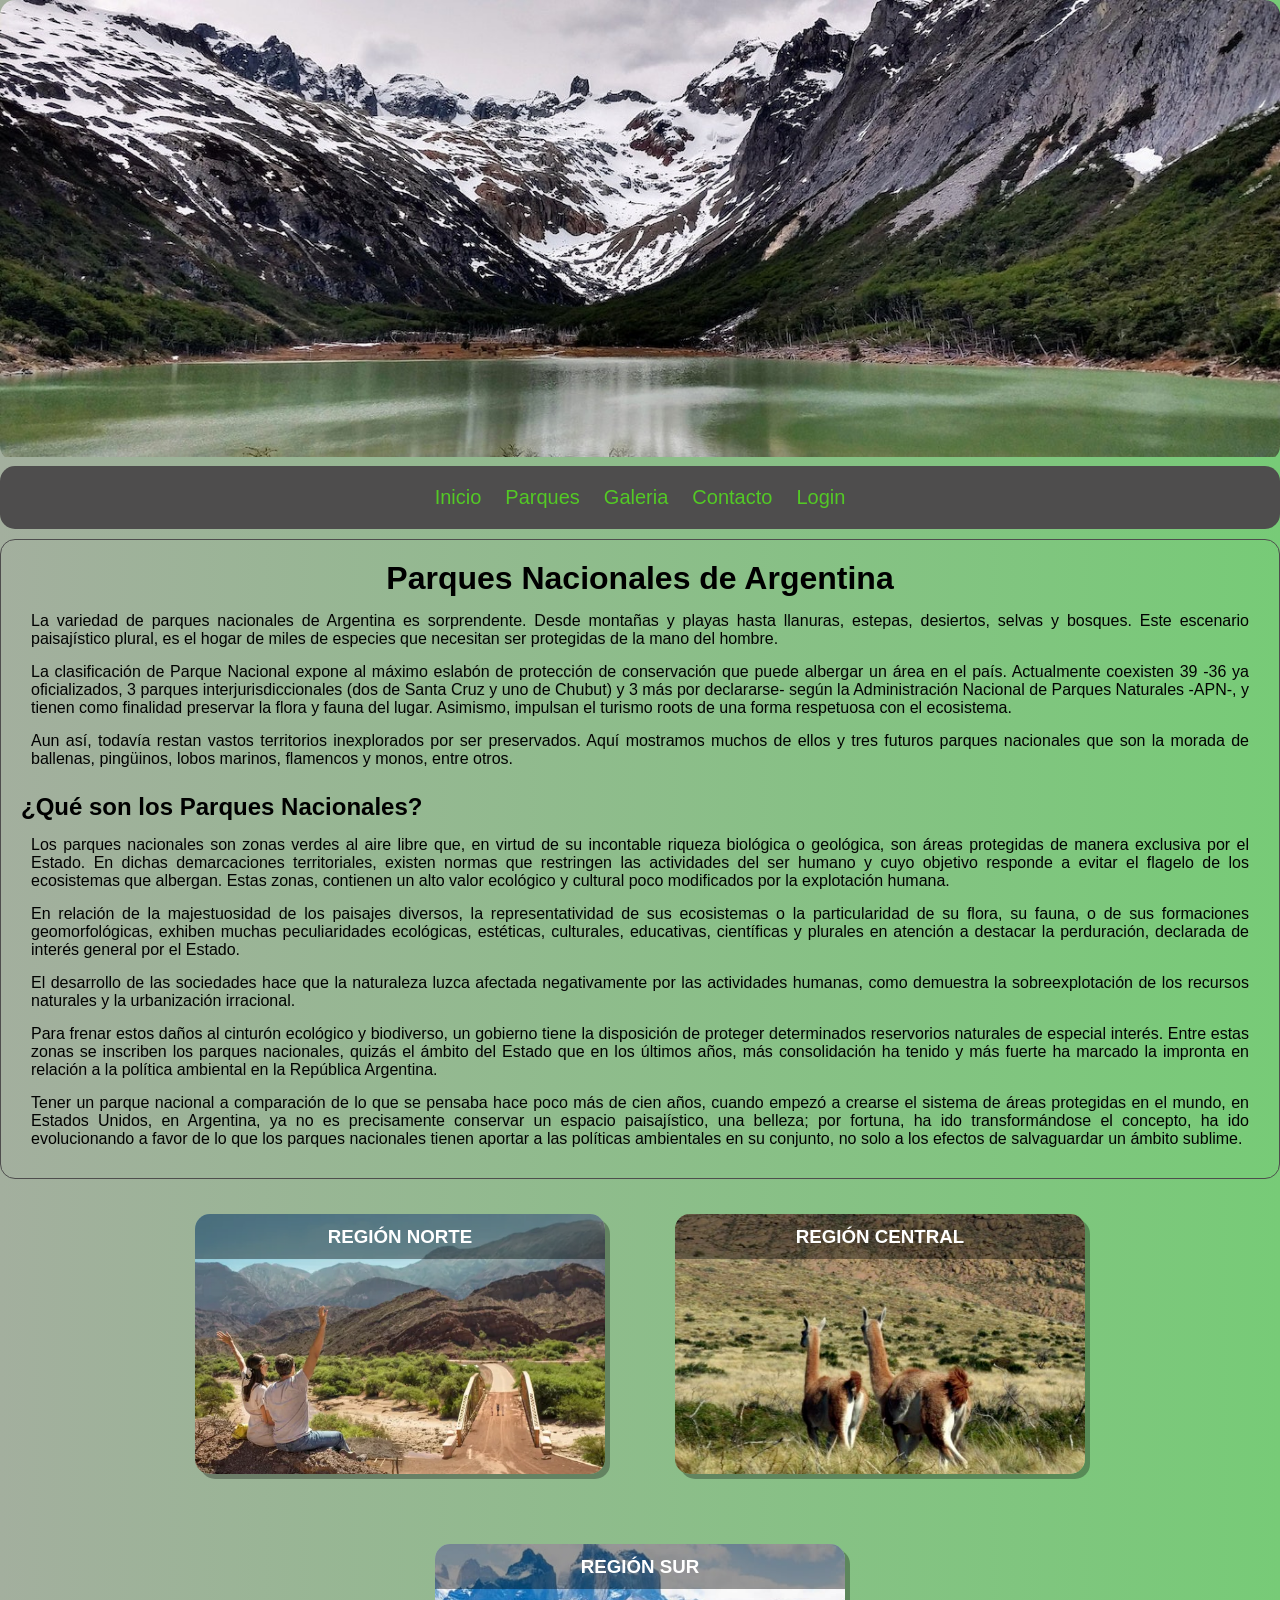
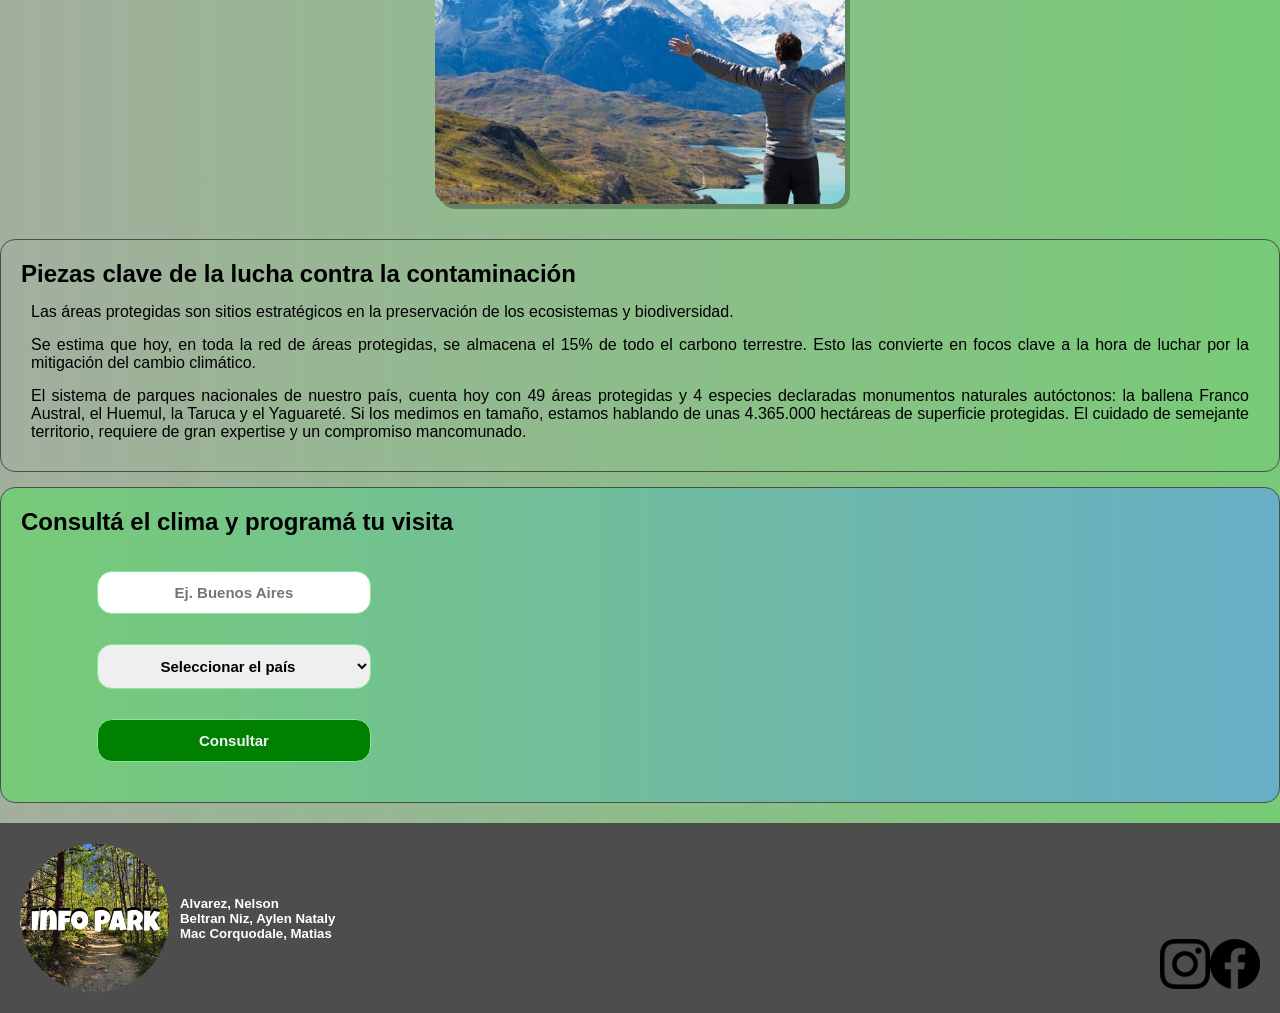
<file: index.html>
<!DOCTYPE html>
<html lang="es">
<head>
    <meta charset="UTF-8">
    <meta http-equiv="X-UA-Compatible" content="IE=edge">
    <meta name="viewport" content="width=device-width, initial-scale=1.0">
    <link rel="shortcut icon" href="img/icono.ico" type="image/x-icon">
    <title>Infopark</title>
    <link rel="stylesheet" href="css/cssn.css">
    <script src="js/apiclima.js" defer></script>
</head>
<body>
    <header>
		<div class="slider-frame">
			<ul>
				<li><img src="img/1.jpg" alt="Centro Argentino"></li>
				<li><img src="img/2.jpg" alt="Sur Argentino"></li>
				<li><img src="img/3.jpg" alt="Norte Argentino"></li>
				<li><img src="img/4.jpg" alt="Sur Argentino"></li>
			</ul>
		</div>
		<!-- <div id="logo"></div> -->

		<nav>
			<ul class="navegacion">
				<li><a href="index.html">Inicio</a></li>
				<li><a href="">Parques</a>
					<ul class="minimenu">
						<li><a href="norte.html">Región Norte</a></li>
						<li><a href="centro.html">Región Central</a></li>
                        <li><a href="sur.html">Región Sur</a></li>
					</ul>
				</li>
                <li><a href="imagenes.html">Galeria</a></li>
				<li><a href="#footer-contacto">Contacto</a></li>
                <li><a href="htmlloguin.html">Login</a></li>
			</ul>
		</nav>
    </header>
        
    <main>

        <div class="main-objetivo">
            <h1>Parques Nacionales de Argentina</h1>
                <p>La variedad de parques nacionales de Argentina es sorprendente. Desde montañas y playas hasta llanuras, estepas, desiertos, selvas y bosques. Este escenario paisajístico plural, es el hogar de miles de especies que necesitan ser protegidas de la mano del hombre.</p>
                <p>La clasificación de Parque Nacional expone al máximo eslabón de protección de conservación que puede albergar un área en el país. Actualmente coexisten 39 -36 ya oficializados, 3 parques interjurisdiccionales (dos de Santa Cruz y uno de Chubut)  y 3 más por declararse- según la Administración Nacional de Parques Naturales -APN-, y tienen como finalidad preservar la flora y fauna del lugar. Asimismo, impulsan el turismo roots de una forma respetuosa con el ecosistema.</p>
                <p>Aun así, todavía restan vastos territorios inexplorados por ser preservados. Aquí mostramos muchos de ellos y tres futuros parques nacionales que son la morada de ballenas, pingüinos, lobos marinos, flamencos y monos, entre otros.</p>
            <h2>¿Qué son los Parques Nacionales?</h2>
                <p>Los parques nacionales son zonas verdes al aire libre que, en virtud de su incontable riqueza biológica o geológica, son áreas protegidas de manera exclusiva por el Estado. En dichas demarcaciones territoriales, existen normas que restringen las actividades del ser humano y cuyo objetivo responde a evitar el flagelo de los ecosistemas que albergan. Estas zonas, contienen un alto valor ecológico y cultural poco modificados por la explotación humana. </p>
                <p>En relación de la majestuosidad de los paisajes diversos, la representatividad de sus ecosistemas o la particularidad de su flora, su fauna, o de sus formaciones geomorfológicas, exhiben muchas peculiaridades ecológicas, estéticas, culturales, educativas, científicas y plurales en atención a destacar la perduración, declarada de interés general por el Estado.</p>
                <p>El desarrollo de las sociedades hace que la naturaleza luzca afectada negativamente por las actividades humanas, como demuestra la sobreexplotación de los recursos naturales y la urbanización irracional. </p>
                <p>Para frenar estos daños al cinturón ecológico y biodiverso, un gobierno tiene la disposición de proteger determinados reservorios naturales de especial interés. Entre estas zonas se inscriben los parques nacionales, quizás el ámbito del Estado que en los últimos años, más consolidación ha tenido y más fuerte ha marcado la impronta en relación a la política ambiental en la República Argentina.</p>
                <p>Tener un parque nacional a comparación de lo que se pensaba hace poco más de cien años, cuando empezó a crearse el sistema de áreas protegidas en el mundo, en Estados Unidos, en Argentina, ya no es precisamente conservar un espacio paisajístico, una belleza; por fortuna, ha ido transformándose el concepto, ha ido evolucionando a favor de lo que los parques nacionales tienen aportar a las políticas ambientales en su conjunto, no solo a los efectos de salvaguardar un ámbito sublime. </p>
        </div>

        <div class="main-regiones">

            <div class="card">
                <div class="face front">
                    <img src="img/region-norte.png" alt="Region Norte">
                    <h3>REGIÓN NORTE</h3>
                </div>

                <div class="face back">
                    <h3>REGIÓN NORTE</h3>                          
                    <p>El norte argentino es una región que se caracteriza por su riqueza natural y la variedad de especies que alberga. Los Parques Nacionales son áreas protegidas que, bajo un marco legal específico, buscan preservar la flora y la fauna autóctona para que nosotros y todas la generaciones venideras puedan disfrutarlas.</p>
                    <div class="link-region">
                        <a href="norte.html"><b>Clic aquí para conocér esta Región</b></a>
                    </div>
                </div>
            </div>

            <div class="card">
                <div class="face front">
                    <img src="img/region-centro.png" alt="Region Centro">
                    <h3>REGIÓN CENTRAL</h3>
                </div>

                <div class="face back">
                    <h3>REGIÓN CENTRAL</h3>                          
                    <p>La región centro está compuesta por 11 áreas protegidas. Entre la flora podemos encontrar árboles como la jarilla, el retamo, el quebracho y el algarrobo. La fauna terrestre incluye al guanaco, la vizcacha, el zorro colorado, ñandúes, pumas y aves como el águila coronada. En ríos y lagunas habitan patos, chajás, flamencos, y carpinchos.</p>
                    <div class="link-region">
                        <a href="centro.html"><b>Clic aquí para conocér esta Región</b></a>
                    </div>
                </div>
            </div>

            <div class="card">
                <div class="face front">
                    <img src="img/region-sur.png" alt="Region Sur">
                    <h3>REGIÓN SUR</h3>
                </div>

                <div class="face back">
                    <h3>REGIÓN SUR</h3>                          
                    <p>La naturaleza impone su paso en la Patagonia Argentina. Sus 16 Parques Nacionales dan cuenta de un territorio vasto que ha sabido conservar sus riquezas. Un destino adorado por quienes disfrutan de aguas totalmente cristalinas, maravillarse con el avistaje de aves, fauna y flora de la región.</p>
                    <div class="link-region">
                        <a href="sur.html"><b>Clic aquí para conocér esta Región</b></a>
                    </div>
                </div>
            </div>

        </div>

    </main>

    <div class="pie-fin">
        <h2>Piezas clave de la lucha contra la contaminación</h2>
            <p>Las áreas protegidas son sitios estratégicos en la preservación de los ecosistemas y biodiversidad.</p>
            <p>Se estima que hoy, en toda la red de áreas protegidas, se almacena el 15% de todo el carbono terrestre.  Esto las convierte en focos clave a la hora de luchar por la mitigación del cambio climático.</p>
            <p>El sistema de parques nacionales de nuestro país, cuenta hoy con 49 áreas protegidas y 4 especies declaradas monumentos naturales autóctonos: la ballena Franco Austral, el Huemul, la Taruca y el Yaguareté. Si los medimos en tamaño, estamos hablando de unas 4.365.000 hectáreas de superficie protegidas. El cuidado de semejante territorio, requiere de gran expertise y un compromiso mancomunado.</p>
    </div>

    <div class="api-clima">
        <h2>Consultá el clima y programá tu visita</h2>

        <div class="cont-api">
            <div class="form-clima">
                <form action="" method="POST" class="get-weather">
                    <input class="caja-ciudad" type="text" name="city" id="city" placeholder="Ej. Buenos Aires">
                    <select class="caja-pais" name="" id="country">
                        <option disabled selected value="">Seleccionar el país</option>
                        <option value="AR">Argentina</option>
                        <option value="BO">Bolivia</option>
                        <option value="BR">Brasil</option>
                        <option value="CH">Chile</option>
                        <option value="CO">Colombia</option>
                        <option value="EC">Ecuador</option>
                        <option value="PA">Paraguay</option>
                        <option value="PE">Perú</option>
                        <option value="UY">Uruguay</option>
                        <option value="VE">Venezuela</option>
                    </select>
                    <input class="boton-clima" type="submit" name="" id="" value="Consultar">
            </form>
            </div>
            <div class="result">

            </div>
        </div>
    </div>

    <footer id="footer-contacto">
        <div class="logo-name">
            <img src="img/Logo.png" alt="">
            <div class="autor">
                <h5>Alvarez, Nelson</h5>
                <h5>Beltran Niz, Aylen Nataly</h5>
                <h5>Mac Corquodale, Matias</h5>
            </div>
        </div>
        <div class="redes-sociales">
            <a href="http://instagram.com" target="_blank"><img src="img/ig.png"  alt="red social- instagram"></a>
            <a href="http://facebook.com" target="_blank"><img src="img/fb.png" alt="red social-facebook"></a>
        </div>
            
    </footer>

</body>

</html>
</file>
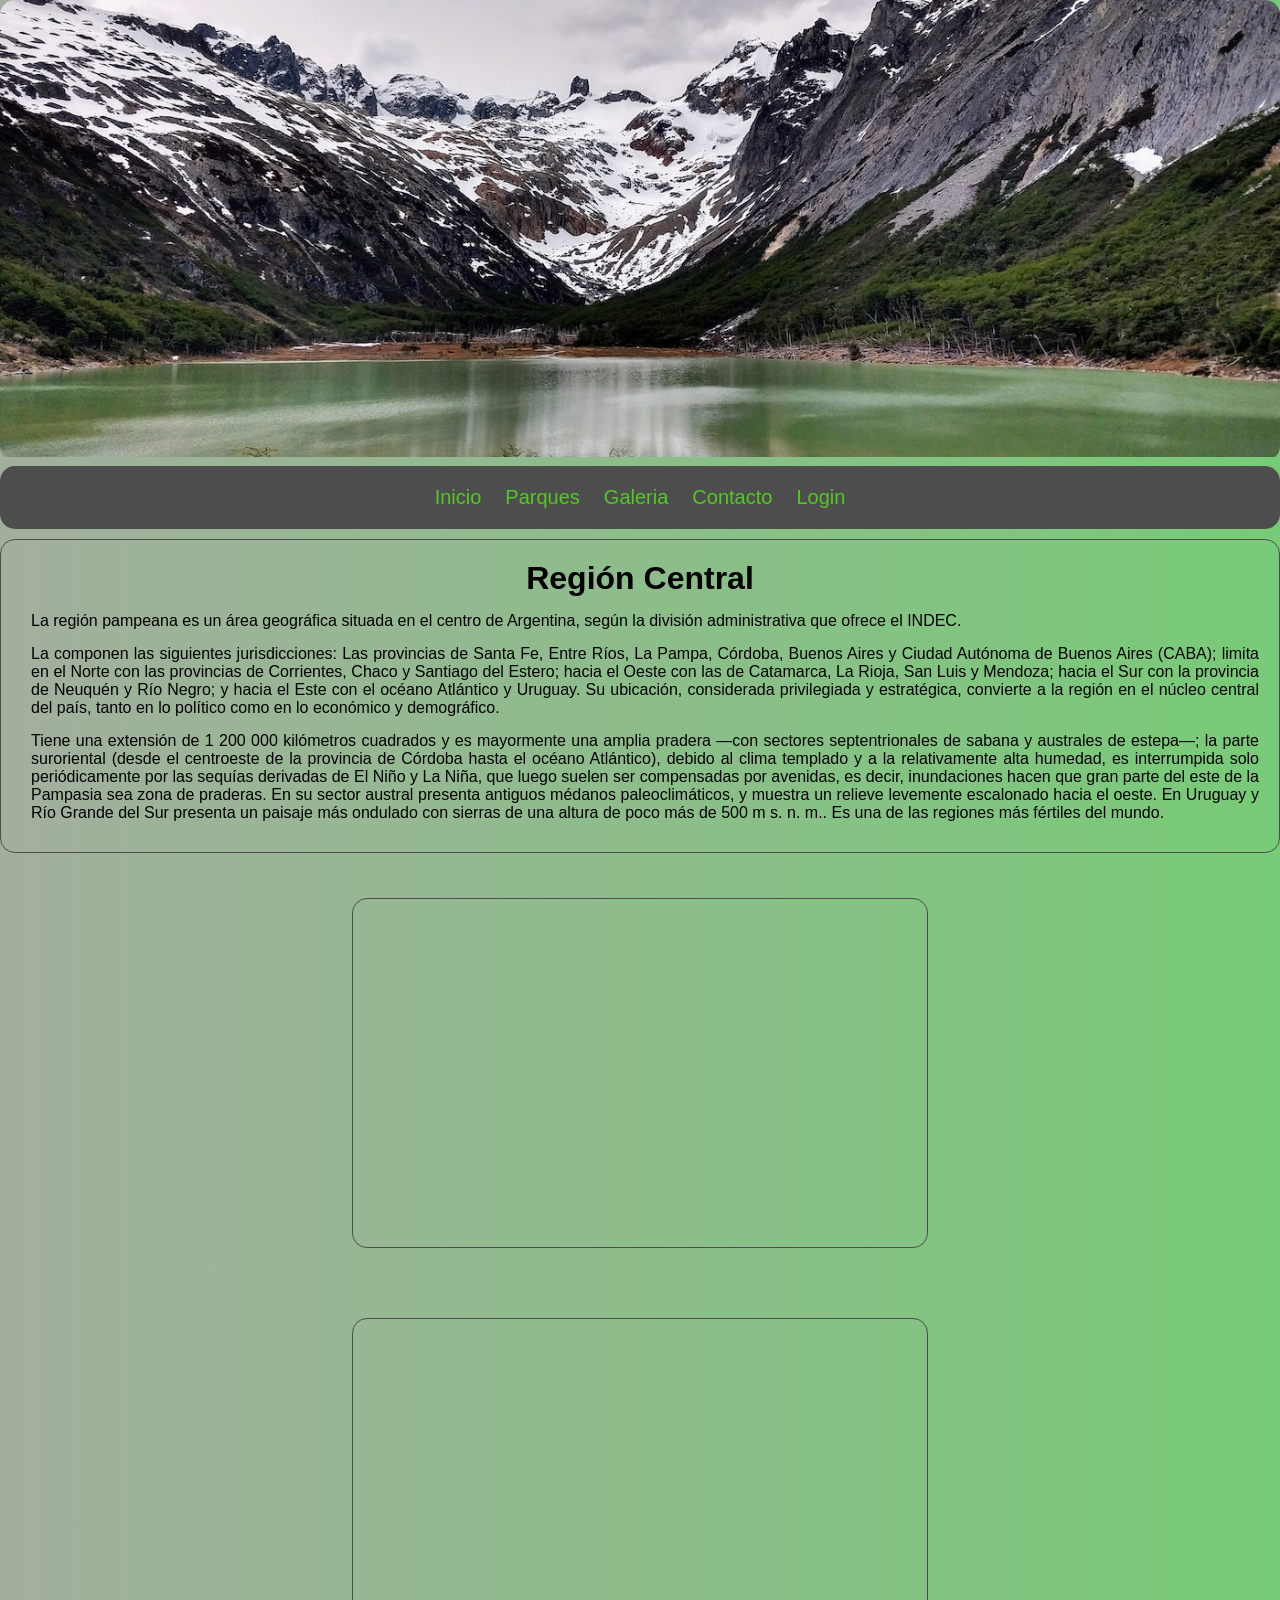
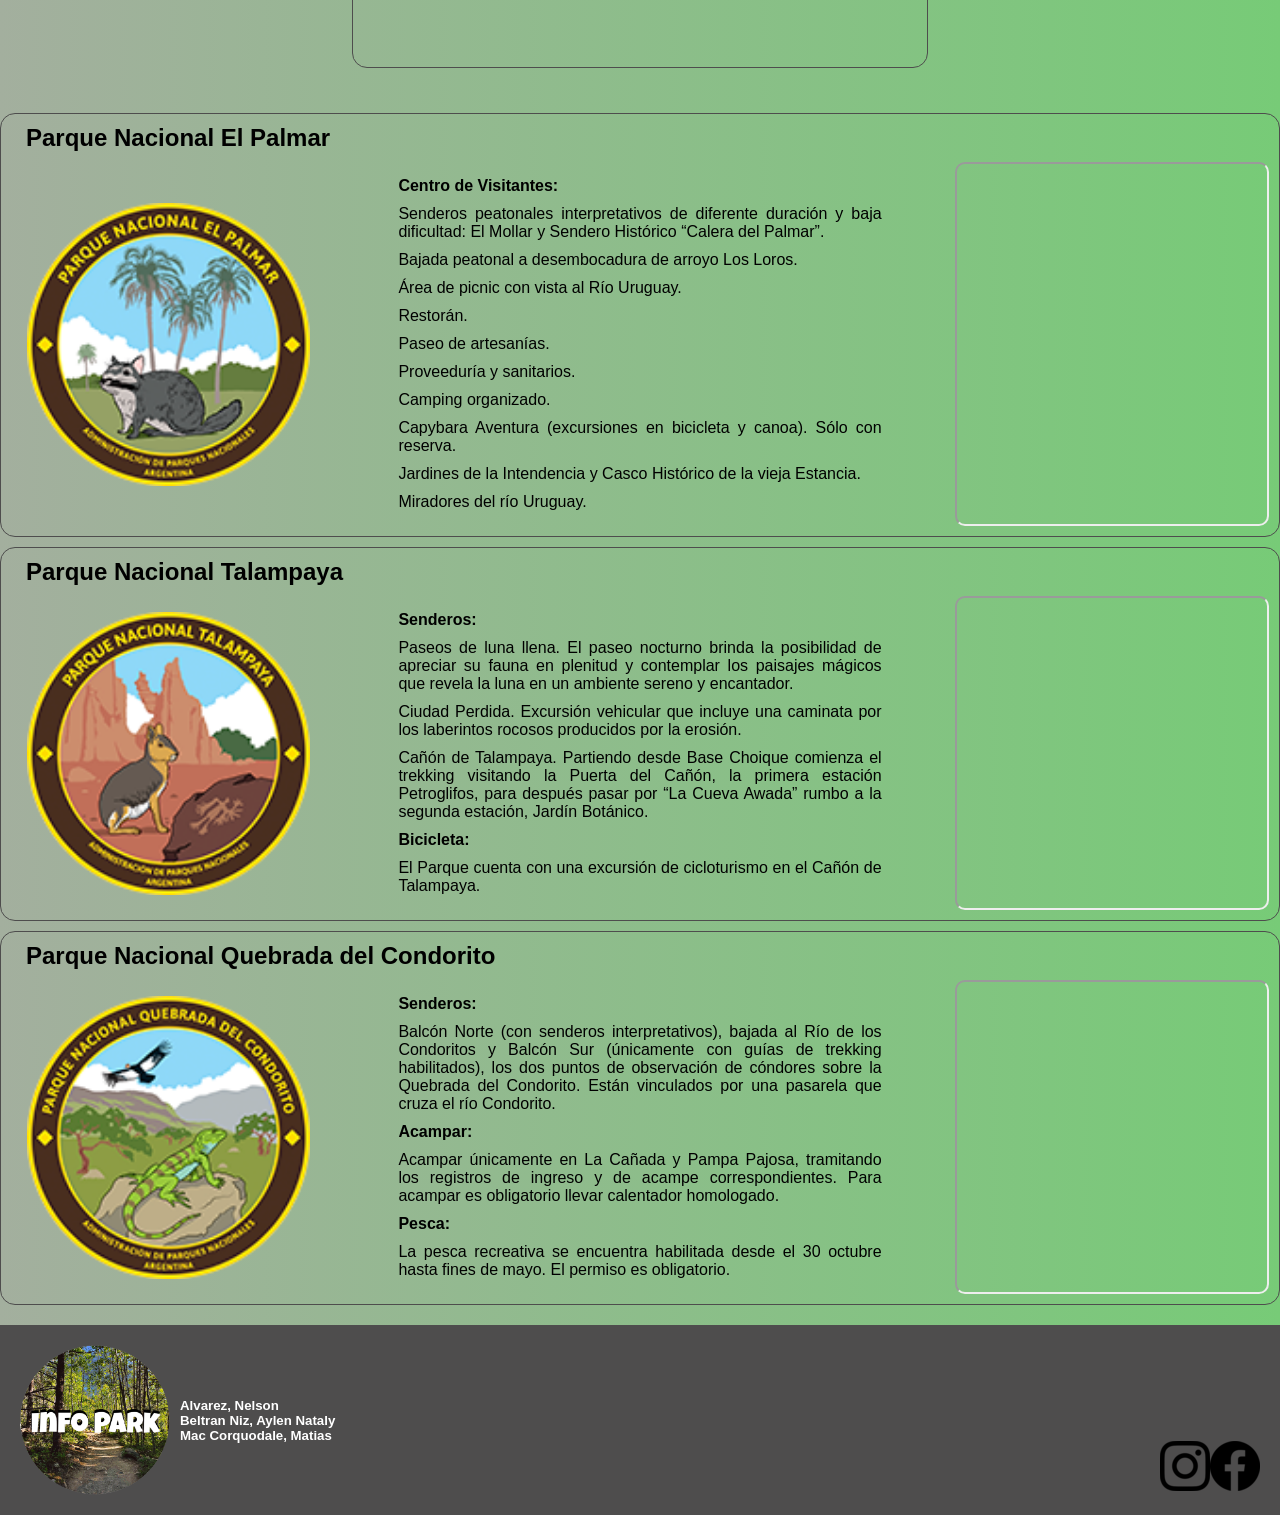
<file: centro.html>
<!DOCTYPE html>
<html lang="es">
<head>
    <meta charset="UTF-8">
    <meta http-equiv="X-UA-Compatible" content="IE=edge">
    <meta name="viewport" content="width=device-width, initial-scale=1.0">
    <title>Region Centro</title>
    <link rel="stylesheet" href="css/cssm.css">
    <link rel="icon" href="img/icono.ico">

</head>
<body>

    <header>
		<div class="slider-frame">
			<ul>
				<li><img src="img/1.jpg" alt="Centro Argentino"></li>
				<li><img src="img/2.jpg" alt="Sur Argentino"></li>
				<li><img src="img/3.jpg" alt="Norte Argentino"></li>
				<li><img src="img/4.jpg" alt="Sur Argentino"></li>
			</ul>
		</div>
		<!-- <div id="logo"></div> -->

		<nav>
			<ul class="navegacion">
				<li><a href="index.html">Inicio</a></li>
				<li><a href="">Parques</a>
					<ul class="minimenu">
						<li><a href="norte.html">Región Norte</a></li>
						<li><a href="centro.html">Región Central</a></li>
                        <li><a href="sur.html">Región Sur</a></li>
					</ul>
				</li>
                <li><a href="imagenes.html">Galeria</a></li>
				<li><a href="#footer-contacto">Contacto</a></li>
                <li><a href="htmlloguin.html">Login</a></li>
			</ul>
		</nav>
    </header>

    <main>

        <div class="desc-region">
            <h1>Región Central</h1>
            <p class="descripcion">La región pampeana es un área geográfica situada en el centro de Argentina, según la división administrativa que ofrece el INDEC.</p>
            <p class="descripcion">La componen las siguientes jurisdicciones: Las provincias de Santa Fe, Entre Ríos, La Pampa, Córdoba, Buenos Aires y Ciudad Autónoma de Buenos Aires (CABA); limita en el Norte con las provincias de Corrientes, Chaco y Santiago del Estero; hacia el Oeste con las de Catamarca, La Rioja, San Luis y Mendoza; hacia el Sur con la provincia de Neuquén y Río Negro; y hacia el Este con el océano Atlántico y Uruguay. Su ubicación, considerada privilegiada y estratégica, convierte a la región en el núcleo central del país, tanto en lo político como en lo económico y demográfico.</p>
            <p class="descripcion">Tiene una extensión de 1 200 000 kilómetros cuadrados y es mayormente una amplia pradera —con sectores septentrionales de sabana y australes de estepa—; la parte suroriental (desde el centroeste de la provincia de Córdoba hasta el océano Atlántico), debido al clima templado y a la relativamente alta humedad, es interrumpida solo periódicamente por las sequías derivadas de El Niño y La Niña, que luego suelen ser compensadas por avenidas, es decir, inundaciones hacen que gran parte del este de la Pampasia sea zona de praderas. En su sector austral presenta antiguos médanos paleoclimáticos, y muestra un relieve levemente escalonado hacia el oeste. En Uruguay y Río Grande del Sur presenta un paisaje más ondulado con sierras de una altura de poco más de 500 m s. n. m.. Es una de las regiones más fértiles del mundo.</p>
        </div>

        <section class="videos">
            <div class="video1"><iframe src="https://www.youtube.com/embed/muveoBIAw38" title="YouTube video player" frameborder="0" allow="accelerometer; autoplay; clipboard-write; encrypted-media; gyroscope; picture-in-picture" allowfullscreen></iframe></div>
            <div class="video1 "><iframe src="https://www.youtube.com/embed/aeZnoVM_1ok" title="YouTube video player" frameborder="0" allow="accelerometer; autoplay; clipboard-write; encrypted-media; gyroscope; picture-in-picture" allowfullscreen></iframe></div>
        </section>


        <!-- PARQUE EL PALMAR-->

        <div class="contenedor-parques">
            <div class="titulo2"><h2>Parque Nacional El Palmar</h2></div>
            <div class="cajaimg"><img src="img/celpalmar.png"></div>
            <div class="caja">
                <p><b>Centro de Visitantes:</b></p>
                <p>Senderos peatonales interpretativos de diferente duración y baja dificultad: El Mollar y Sendero Histórico “Calera del Palmar”.</p>
                <p>Bajada peatonal a desembocadura de arroyo Los Loros.</p>
                <p>Área de picnic con vista al Río Uruguay.</p>
                <p>Restorán.</p>
                <p>Paseo de artesanías.</p>
                <p>Proveeduría y sanitarios.</p>
                <p>Camping organizado.</p>
                <p>Capybara Aventura (excursiones en bicicleta y canoa). Sólo con reserva.</p>
                <p>Jardines de la Intendencia y Casco Histórico de la vieja Estancia.</p>
                <p>Miradores del río Uruguay.</p>
            </div>
            <div class="caja-map"> <iframe src="https://www.google.com/maps/embed?pb=!1m18!1m12!1m3!1d3388.5751093912168!2d-58.26127868530108!3d-31.86377542522124!2m3!1f0!2f0!3f0!3m2!1i1024!2i768!4f13.1!3m3!1m2!1s0x95ae1be8452c473d%3A0x3a513efd67ddd707!2sParque%20Nacional%20El%20Palmar!5e0!3m2!1ses-419!2sar!4v1663450428869!5m2!1ses-419!2sar" width="100%" height="100%"  style="border-radius: 10px;" allowfullscreen="" loading="lazy" referrerpolicy="no-referrer-when-downgrade"></iframe></div>
        </div> 
        
        <!--Parque Talampaya-->
        <div class="contenedor-parques">
            <div class="titulo2"><h2>Parque Nacional Talampaya</h2></div>
            <div class="cajaimg"><img src="img/ctalampaya.png"></div>
            <div class="caja">
                <p><b>Senderos:</b></p>
                <p>Paseos de luna llena. El paseo nocturno brinda la posibilidad de apreciar su fauna en plenitud y contemplar los paisajes mágicos que revela la luna en un ambiente sereno y encantador.</p>
                <p>Ciudad Perdida. Excursión vehicular que incluye una caminata por los laberintos rocosos producidos por la erosión.</p>
                <p>Cañón de Talampaya. Partiendo desde Base Choique comienza el trekking visitando la Puerta del Cañón, la primera estación Petroglifos, para después pasar por “La Cueva Awada” rumbo a la segunda estación, Jardín Botánico.</p>
                <p><b>Bicicleta:</b></p>
                <p>El Parque cuenta con una excursión de cicloturismo en el Cañón de Talampaya.</p>
            </div>
            <div class="caja-map"> <iframe src="https://www.google.com/maps/embed?pb=!1m18!1m12!1m3!1d3459.086158751285!2d-67.85565668536644!3d-29.8906179310982!2m3!1f0!2f0!3f0!3m2!1i1024!2i768!4f13.1!3m3!1m2!1s0x9682cfaa7f5b4c51%3A0xd4008391c6014968!2sParque%20Nacional%20Talampaya!5e0!3m2!1ses-419!2sar!4v1663450514711!5m2!1ses-419!2sar" width="100%" height="100%"  style="border-radius: 10px;" allowfullscreen="" loading="lazy" referrerpolicy="no-referrer-when-downgrade"></iframe></div>
        </div> 


        <!--Parque nacional condorito-->

        <div class="contenedor-parques">
            <div class="titulo2"><h2>Parque Nacional Quebrada del Condorito</h2></div>
            <div class="cajaimg"><img src="img/ccondorito.png"></div>
            <div class="caja">
                <p><b>Senderos:</b></p>
                <p>Balcón Norte (con senderos interpretativos), bajada al Río de los Condoritos y Balcón Sur (únicamente con guías de trekking habilitados), los dos puntos de observación de cóndores sobre la Quebrada del Condorito. Están vinculados por una pasarela que cruza el río Condorito.</p>
                <p><b>Acampar:</b></p>
                <p>Acampar únicamente en La Cañada y Pampa Pajosa, tramitando los registros de ingreso y de acampe correspondientes. Para acampar es obligatorio llevar calentador homologado.</p>
                <p><b>Pesca:</b></p>
                <p>La pesca recreativa se encuentra habilitada desde el 30 octubre hasta fines de mayo. El permiso es obligatorio.</p>
            </div>
            <div class="caja-map"> <iframe src="https://www.google.com/maps/embed?pb=!1m18!1m12!1m3!1d60838.714606731715!2d-64.66185479378282!3d-31.675315579759!2m3!1f0!2f0!3f0!3m2!1i1024!2i768!4f13.1!3m3!1m2!1s0x942d47c38805da15%3A0xe05fed7ec822c748!2sQuebrada%20del%20Condorito%20Mirador%20Norte!5e0!3m2!1ses-419!2sar!4v1663878555234!5m2!1ses-419!2sar" width="100%" height="100%"  style="border-radius: 10px;" allowfullscreen="" loading="lazy" referrerpolicy="no-referrer-when-downgrade"></iframe></div>
        </div> 

    </main>

    <footer id="footer-contacto">
        <div class="logo-name">
            <img src="img/Logo.png" alt="">
            <div class="autor">
                <h5>Alvarez, Nelson</h5>
                <h5>Beltran Niz, Aylen Nataly</h5>
                <h5>Mac Corquodale, Matias</h5>
            </div>
        </div>
        <div class="redes-sociales">
            <a href="http://instagram.com" target="_blank"><img src="img/ig.png"  alt="red social- instagram"></a>
            <a href="http://facebook.com" target="_blank"><img src="img/fb.png" alt="red social-facebook"></a>
        </div>
            
    </footer>
    
</body>
</html>
</file>
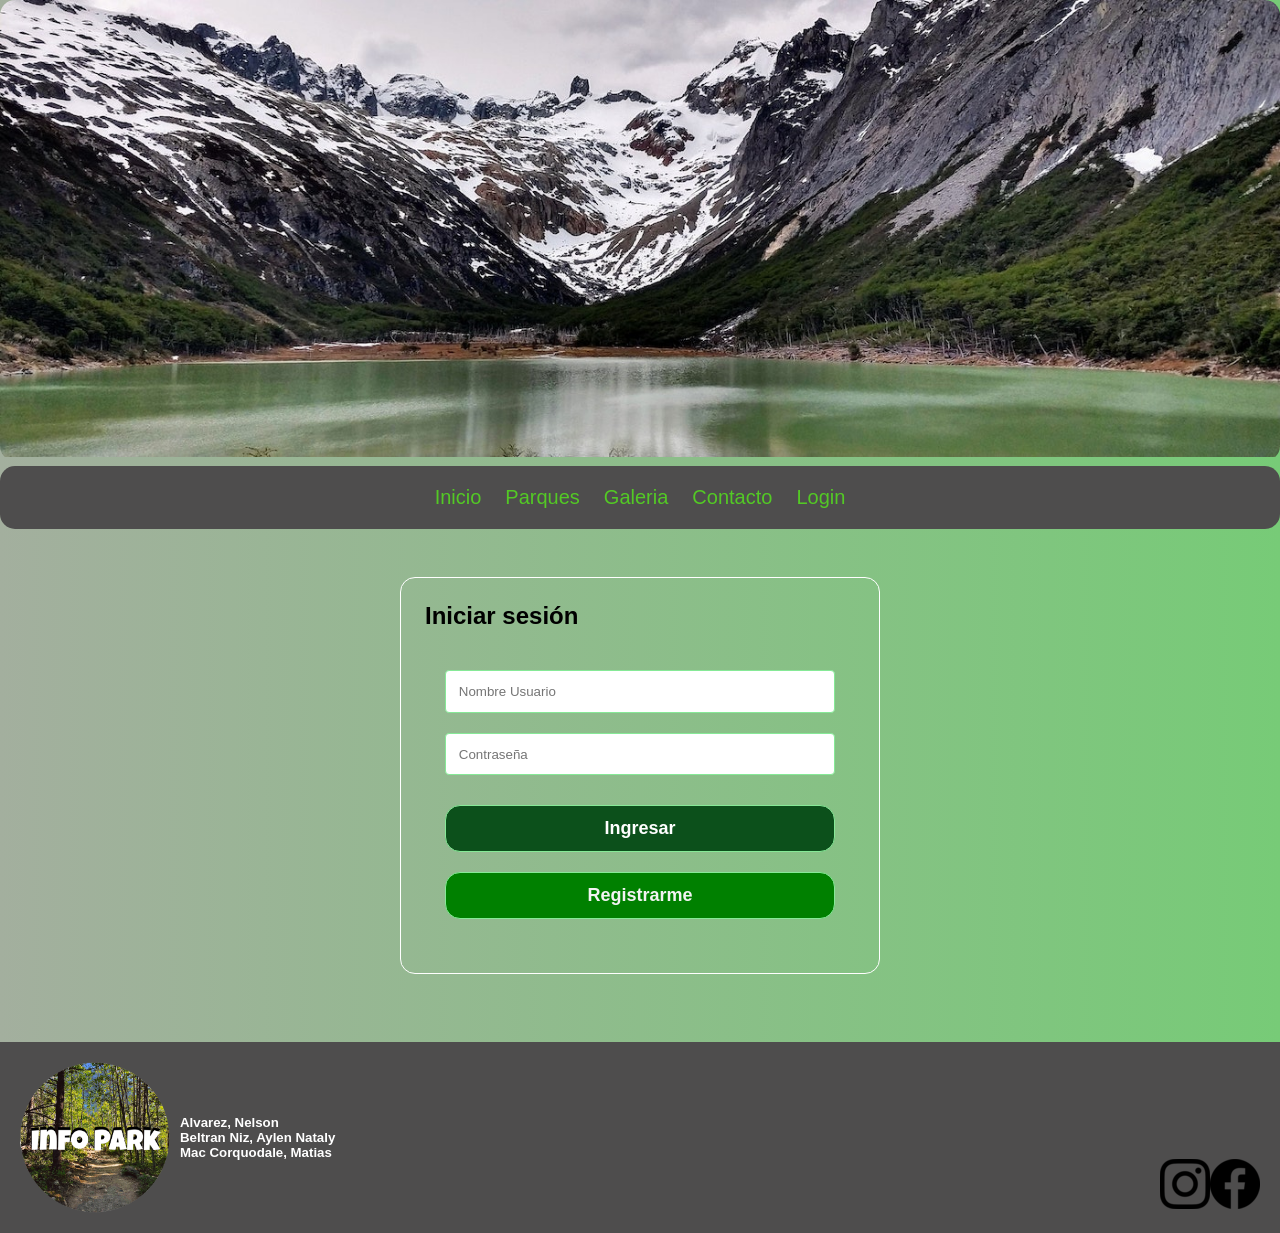
<file: htmlloguin.html>
<!DOCTYPE html>
<html lang="es">
<head>
    <meta charset="UTF-8">
    <meta http-equiv="X-UA-Compatible" content="IE=edge">
    <meta name="viewport" content="width=device-width, initial-scale=1.0">
    <link rel="stylesheet" type="text/css" href="css/cssaloguin.css">
	<link rel="icon" href="img/icono.ico">
    <title>Login</title>
</head>
<body>
    
    <header>
		<div class="slider-frame">
			<ul>
				<li><img src="img/1.jpg" alt="centro Argentino"></li>
				<li><img src="img/2.jpg" alt="sur Argentino"></li>
				<li><img src="img/3.jpg" alt="norte Argentino"></li>
				<li><img src="img/4.jpg" alt="sur Argentino"></li>
			</ul>
		</div>
		<div id="logo">
			
		</div>

		<nav>
			<ul class="navegacion">
				<li><a href="index.html">Inicio</a></li>
				<li><a href="">Parques</a>
					<ul class="minimenu">
						<li><a href="norte.html">Región Norte</a></li>
						<li><a href="centro.html">Región Central</a></li>
                        <li><a href="sur.html">Región Sur</a></li>
					</ul>
				</li>
                <li><a href="imagenes.html">Galeria</a></li>
				<li><a href="#footer-contacto">Contacto</a></li>
                <li><a href="htmlloguin.html">Login</a></li>
			</ul>
		</nav>
    </header>
    <section>
        <form  action="" class="login" id="login" name="login">
			<h1 class="text-center">Iniciar sesión</h1>			
			<div class="contenedor">
				<input type="text" class="text usuario" name="nombre_usuario" id="apellido" placeholder="Nombre Usuario" required>
			
				<br>
				<input type="text" class="text contraseña" name="contraseña" id="contraseña" placeholder="Contraseña" required>
				
				<br>	
				<div class="btn-group">
					<button type="button" href="#" class="btn">Ingresar</button>
					<a href="htmlregistro.html" class="btn-1">Registrarme</a>
					
				  </div>
			  </div>
		  </form>
	  
    </section>
    <footer id="footer-contacto">
        <div class="logo-name">
            <img src="img/Logo.png" alt="">
            <div class="autor">
                <h5>Alvarez, Nelson</h5>
                <h5>Beltran Niz, Aylen Nataly</h5>
                <h5>Mac Corquodale, Matias</h5>
            </div>
        </div>
        <div class="redes-sociales">
            <a href="http://instagram.com" target="_blank"><img src="img/ig.png"  alt="red social- instagram"></a>
            <a href="http://facebook.com" target="_blank"><img src="img/fb.png" alt="red social-facebook"></a>
        </div>
            
    </footer>
</body>
</html>
</file>
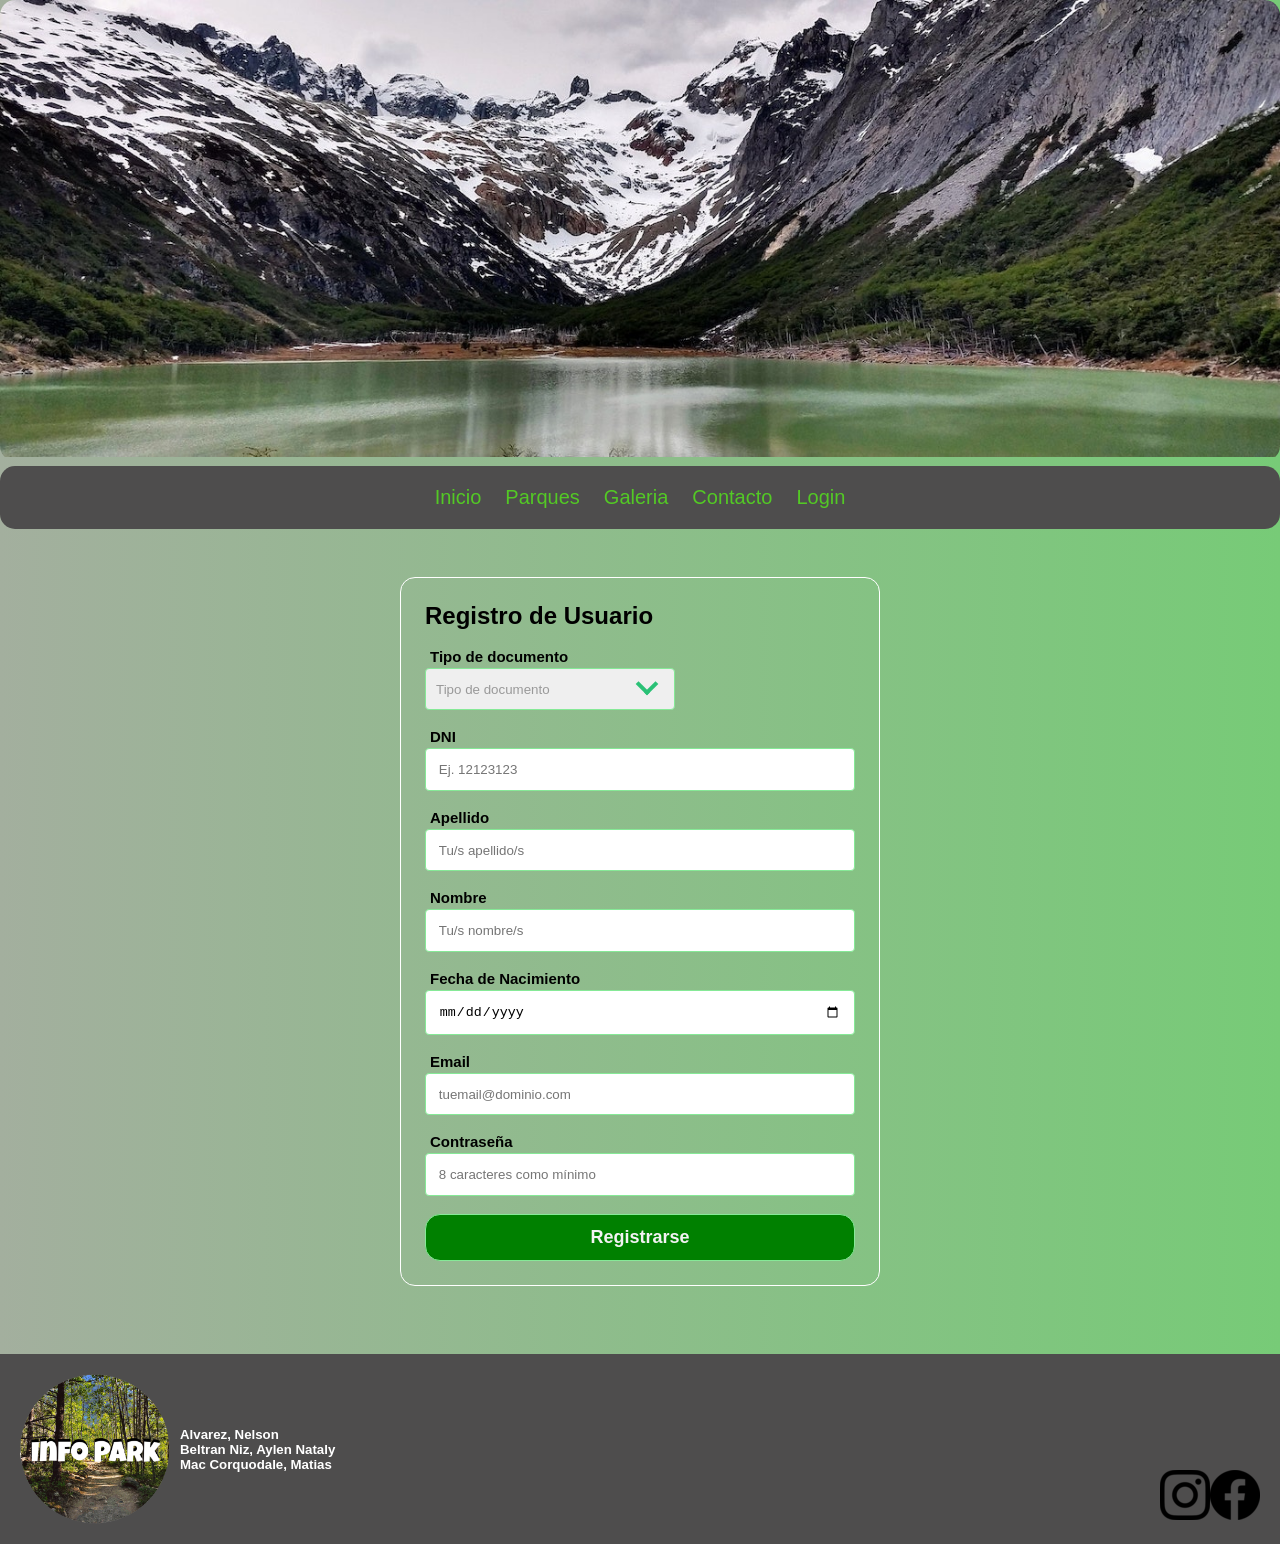
<file: htmlregistro.html>
<!DOCTYPE html>
<html lang="es">
<head>
    <meta charset="UTF-8">
    <meta http-equiv="X-UA-Compatible" content="IE=edge">
    <meta name="viewport" content="width=device-width, initial-scale=1.0">
    <link rel="stylesheet" type="text/css" href="css/cssa.css">
	<link rel="icon" href="img/icono.ico">
	<script src="js/validator.js"></script>
    <title>Registrarse</title>
</head>
<body>
    
    <header>
		<div class="slider-frame">
			<ul>
				<li><img src="img/1.jpg" alt="Centro Argentino"></li>
				<li><img src="img/2.jpg" alt="Sur Argentino"></li>
				<li><img src="img/3.jpg" alt="Norte Argentino"></li>
				<li><img src="img/4.jpg" alt="Sur Argentino"></li>
			</ul>
		</div>
		<!-- <div id="logo"></div> -->

		<nav>
			<ul class="navegacion">
				<li><a href="index.html">Inicio</a></li>
				<li><a href="">Parques</a>
					<ul class="minimenu">
						<li><a href="norte.html">Región Norte</a></li>
						<li><a href="centro.html">Región Central</a></li>
                        <li><a href="sur.html">Región Sur</a></li>
					</ul>
				</li>
                <li><a href="imagenes.html">Galeria</a></li>
				<li><a href="#footer-contacto">Contacto</a></li>
                <li><a href="htmlloguin.html">Login</a></li>
			</ul>
		</nav>
    </header>
	
    <section>
        <form action="htmlloguin.html" method="" class="form" id="perfil" onsubmit="return validarReg();">
			<h1 class="text-center">Registro de Usuario</h1>
			<!-- Paso 1-->
			<div class="form-box">
				<br>
				<h3>Tipo de documento</h3>
				<div class="content-select">
					<select name="tipo" id="tipo"  class="content-select" >
						<option disabled selected value="">Tipo de documento</option>
						<option value="DNI">DNI</option>
						<option value="LC">LC</option>
						<option value="LE">LE</option>
						<option value="CUIL">CUIL</option>
						<option value="CUIT">CUIT</option>
					</select>
					<i></i>
				</div>
				<br>
				<h3>DNI</h3>
				<input type="text" class="text dni" name="documento" id="documento" placeholder="Ej. 12123123" required>
				<br>
			</div>
			<div class="form-box">
				<h3>Apellido</h3>
				<input type="text" class="text apellido" name="apellido" id="apellido" placeholder="Tu/s apellido/s" required>
				<div id="adver2" class="adver2"></div>
				<br>
				<h3>Nombre</h3>
				<input type="text" class="text nombre" name="nombre" id="nombre" placeholder="Tu/s nombre/s" required>
				<div id="adver3" class="adver3"></div>
				<br>
				<h3>Fecha de Nacimiento</h3>
				<input type="date"  class="text date" id="date" name="date" required/>
				<div id="adver5" class="adver5"></div>
				<br>
				<h3>Email</h3>
				<input type="email" class="text correo" name="email" id="email" placeholder="tuemail@dominio.com" required>
				<div id="adver4" class="adver4"></div>
				<br>
				<h3>Contraseña</h3>
				<input type="password" class="text password" name="password" id="password" placeholder="8 caracteres como mínimo" required>
				<div id="adver4" class="adver4"></div>
				<br>
				<div class="btn-group">
					<input  class="btn" type="submit" value="Registrarse">
				</div>
			</div>
		</form>

		<div id="warnings">
			
		</div>

    </section>

    <footer id="footer-contacto">
        <div class="logo-name">
            <img src="img/Logo.png" alt="">
            <div class="autor">
                <h5>Alvarez, Nelson</h5>
                <h5>Beltran Niz, Aylen Nataly</h5>
                <h5>Mac Corquodale, Matias</h5>
            </div>
        </div>
        <div class="redes-sociales">
            <a href="http://instagram.com" target="_blank"><img src="img/ig.png"  alt="red social- instagram"></a>
            <a href="http://facebook.com" target="_blank"><img src="img/fb.png" alt="red social-facebook"></a>
        </div>
            
    </footer>

</body>
</html>
</file>
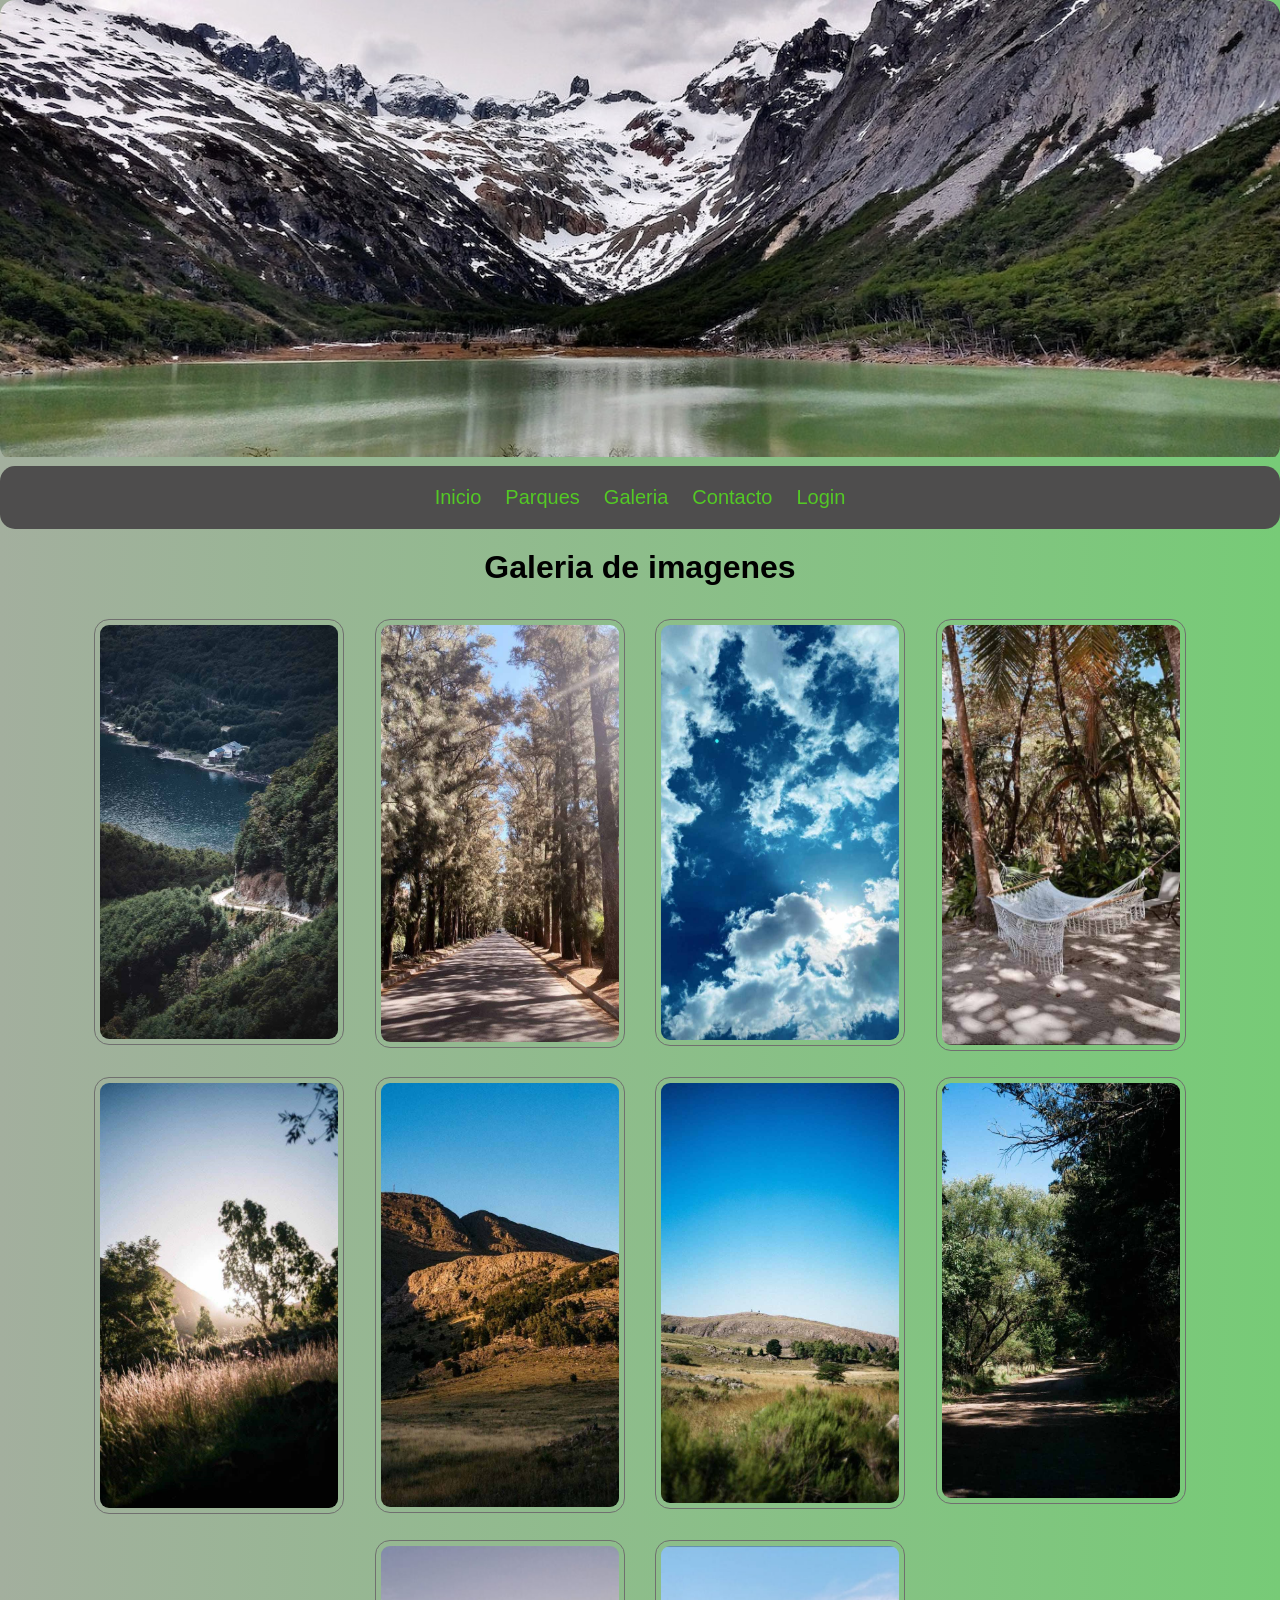
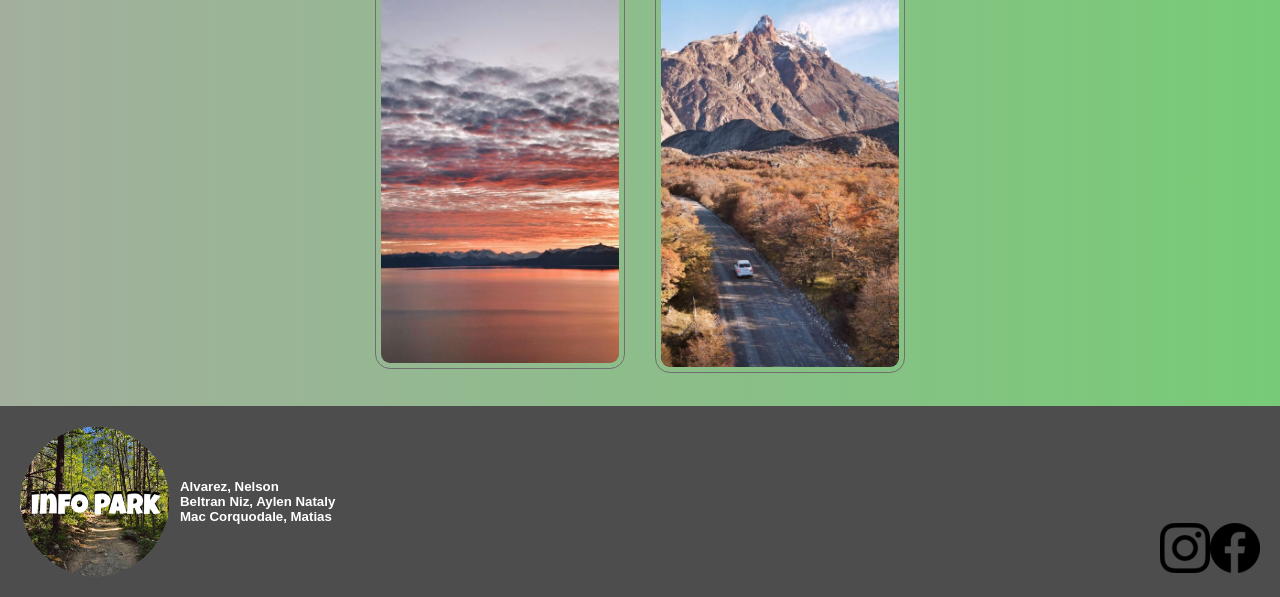
<file: imagenes.html>
<!DOCTYPE html>
<html lang="en">
<head>
	<meta charset="UTF-8">
	<title>Galeria de Imagenes</title>
	<link rel="shortcut icon" href="img/icono.ico" type="image/x-icon">
	<link rel="stylesheet" href="css/imagenes.css">
</head>
<body>
	<header>
		<div class="slider-frame">
			<ul>
				<li><img src="img/1.jpg" alt="Centro Argentino"></li>
				<li><img src="img/2.jpg" alt="Sur Argentino"></li>
				<li><img src="img/3.jpg" alt="Norte Argentino"></li>
				<li><img src="img/4.jpg" alt="Sur Argentino"></li>
			</ul>
		</div>
		<!-- <div id="logo"></div> -->

		<nav>
			<ul class="navegacion">
				<li><a href="index.html">Inicio</a></li>
				<li><a href="">Parques</a>
					<ul class="minimenu">
						<li><a href="norte.html">Región Norte</a></li>
						<li><a href="centro.html">Región Central</a></li>
                        <li><a href="sur.html">Región Sur</a></li>
					</ul>
				</li>
                <li><a href="imagenes.html">Galeria</a></li>
				<li><a href="#footer-contacto">Contacto</a></li>
                <li><a href="htmlloguin.html">Login</a></li>
			</ul>
		</nav>
    </header>
	<br>
	<div class="titulo-gal">
    	<h1> Galeria de imagenes</h1>
	</div>
	<div class="galeria">
		<img src="img/a.jpg" alt="Descripcion de la Imagen #1">
		<img src="img/b.jpg" alt="Descripcion de la Imagen #2">
		<img src="img/c.jpg" alt="Descripcion de la Imagen #3">
		<img src="img/d.jpg" alt="Descripcion de la Imagen #4">

		<img src="img/5.jpg" alt="Descripcion de la Imagen #5">
		<img src="img/6.jpg" alt="Descripcion de la Imagen #6">
		<img src="img/7.jpg" alt="Descripcion de la Imagen #7">
		<img src="img/8.jpg" alt="Descripcion de la Imagen #8">
		<img src="img/9.jpeg" alt="Descripcion de la Imagen #9">
		<img src="img/10.jpeg" alt="Descripcion de la Imagen #10">
		
	</div>
  
    <footer id="footer-contacto">
        <div class="logo-name">
            <img src="img/Logo.png" alt="">
            <div class="autor">
                <h5>Alvarez, Nelson</h5>
                <h5>Beltran Niz, Aylen Nataly</h5>
                <h5>Mac Corquodale, Matias</h5>
            </div>
        </div>
        <div class="redes-sociales">
            <a href="http://instagram.com" target="_blank"><img src="img/ig.png"  alt="red social- instagram"></a>
            <a href="http://facebook.com" target="_blank"><img src="img/fb.png" alt="red social-facebook"></a>
        </div>
            
    </footer>
</body>
</html>
</file>
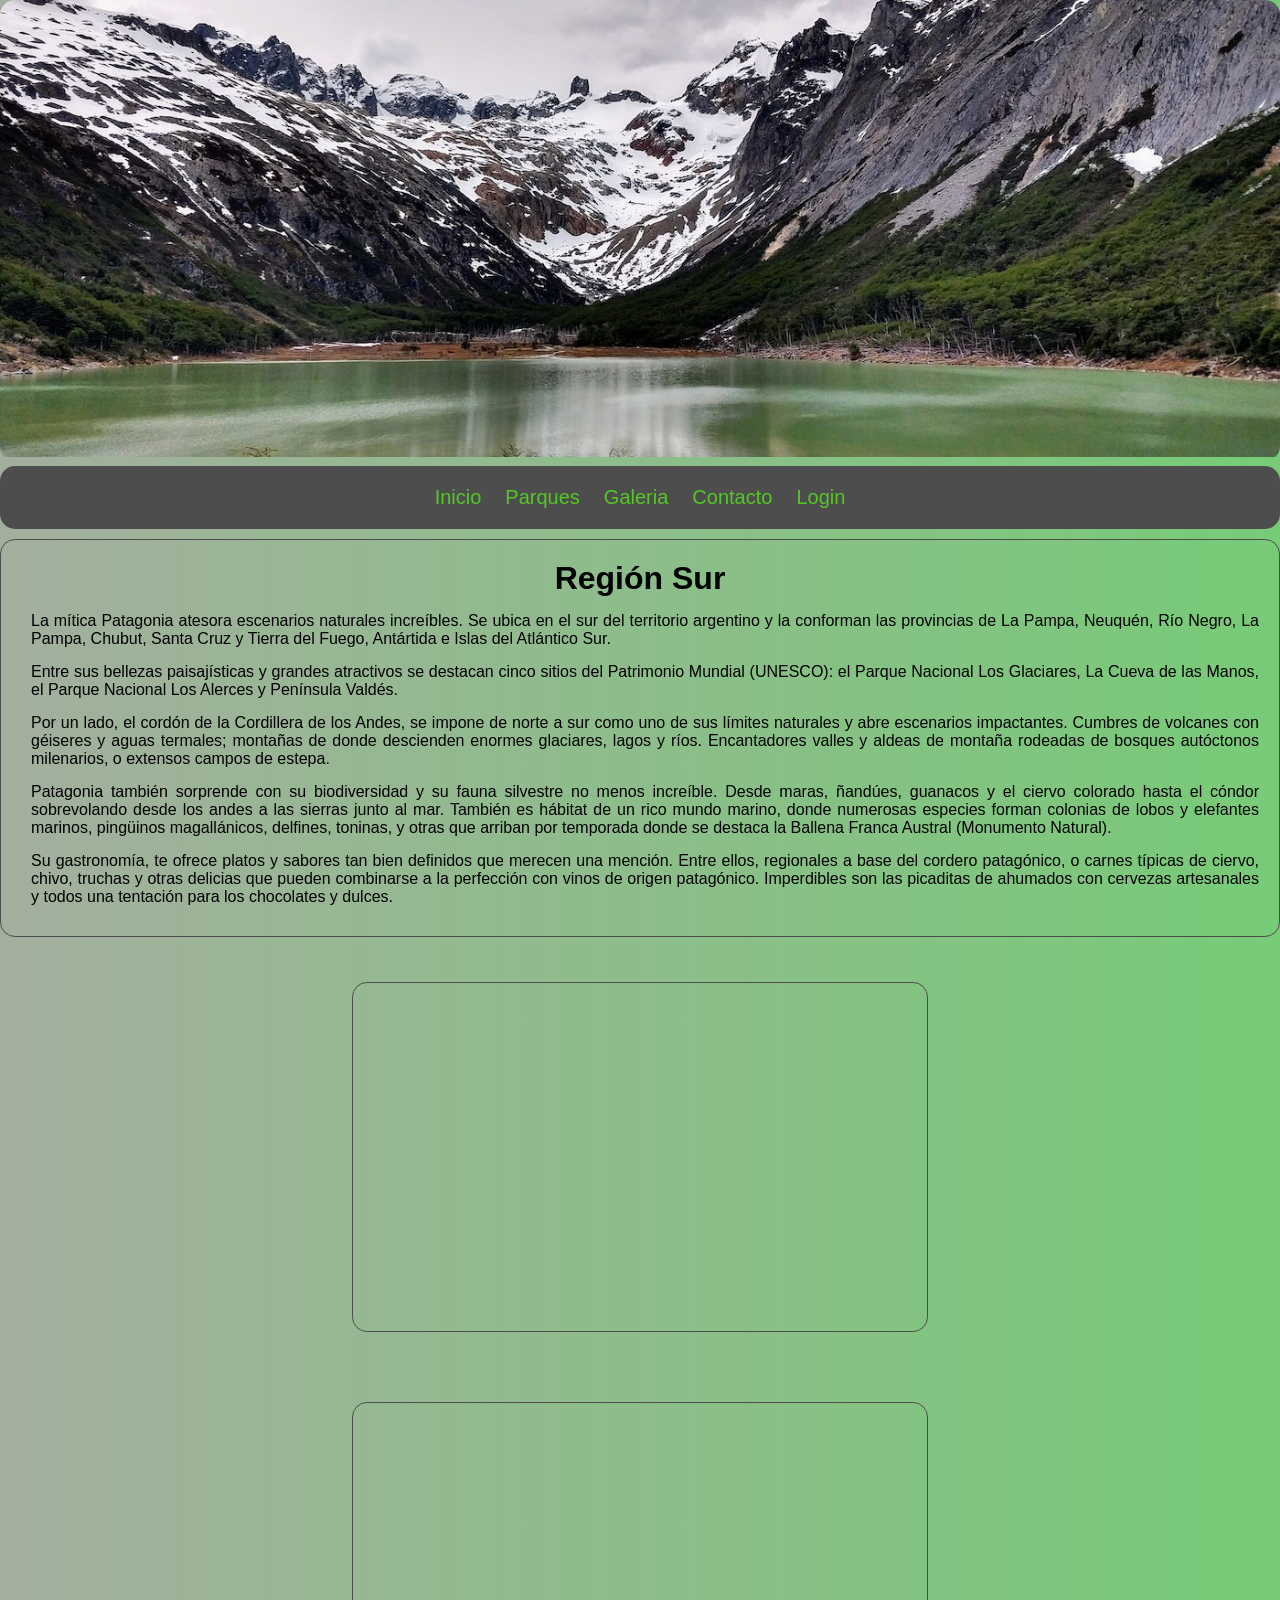
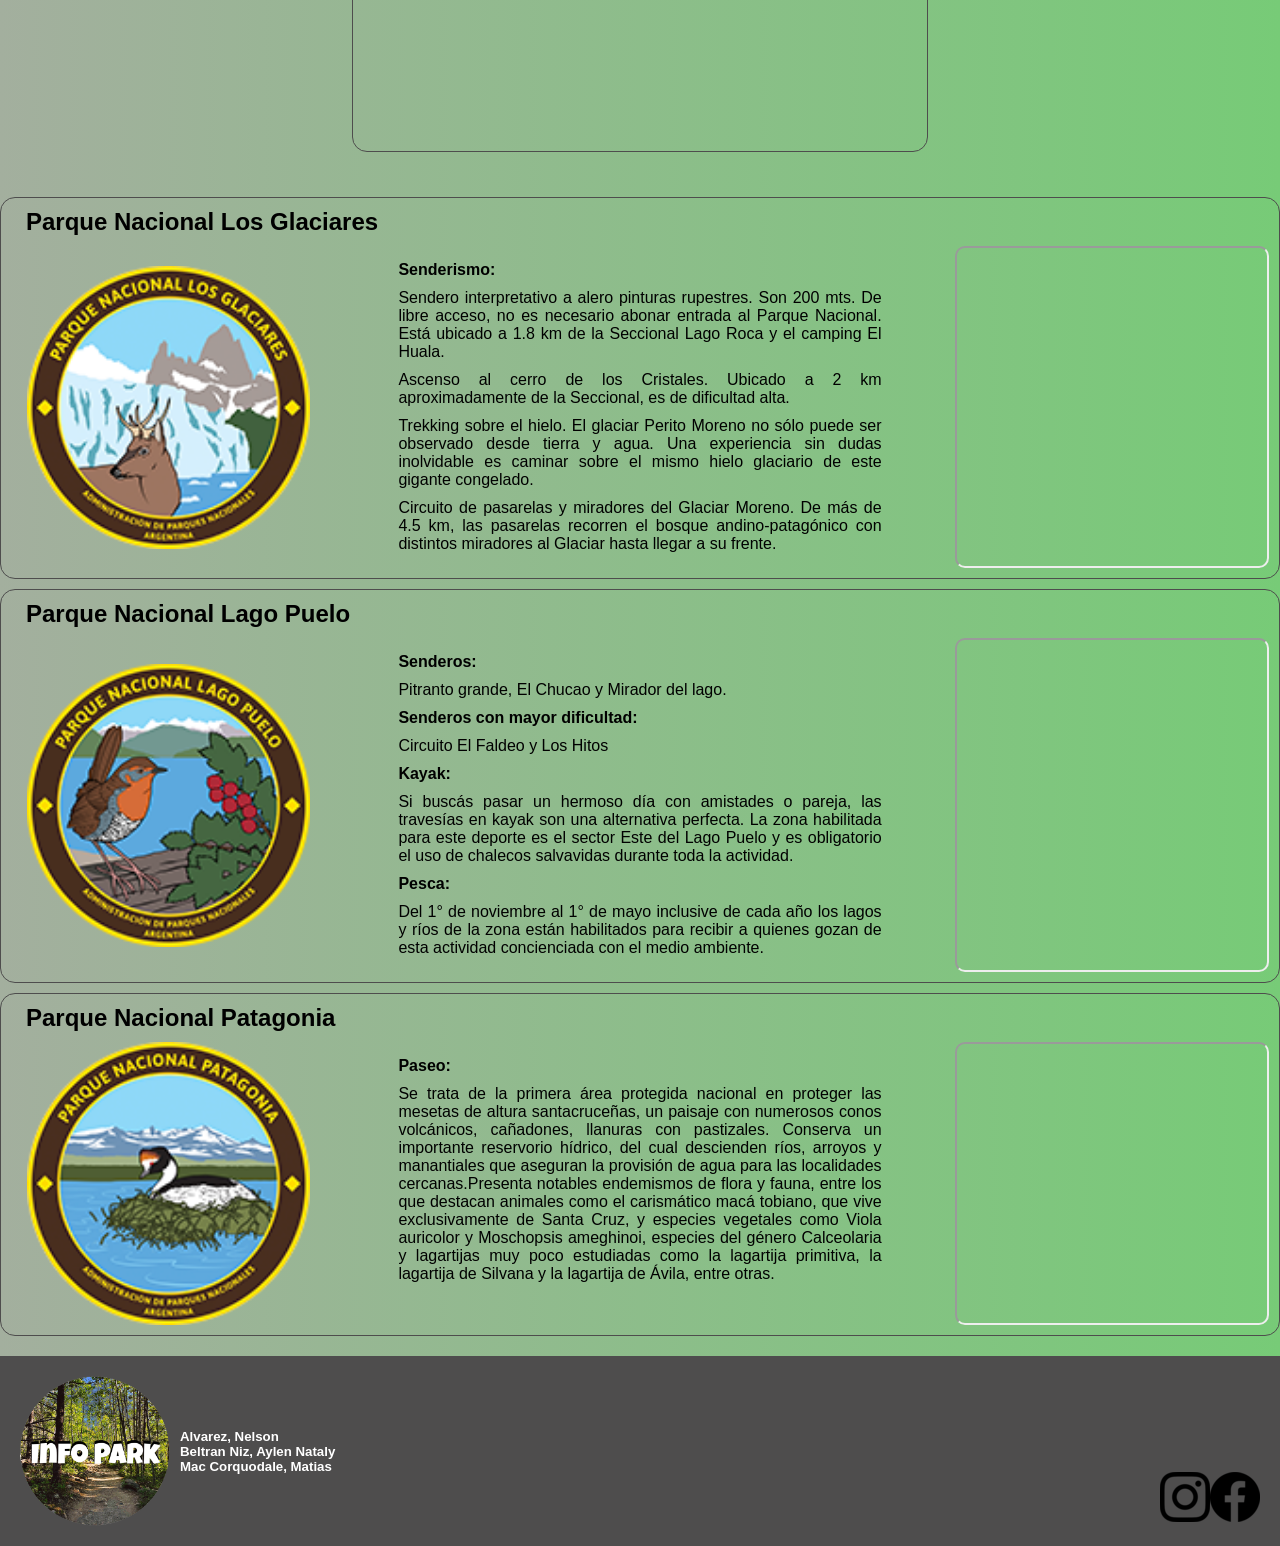
<file: sur.html>
<!DOCTYPE html>
<html lang="es">
<head>
    <meta charset="UTF-8">
    <meta http-equiv="X-UA-Compatible" content="IE=edge">
    <meta name="viewport" content="width=device-width, initial-scale=1.0">
    <title>Region Sur</title>
    <link rel="stylesheet" href="css/cssm.css">
    <link rel="icon" href="img/icono.ico">
</head>
<body>

    <header>
		<div class="slider-frame">
			<ul>
				<li><img src="img/1.jpg" alt="Centro Argentino"></li>
				<li><img src="img/2.jpg" alt="Sur Argentino"></li>
				<li><img src="img/3.jpg" alt="Norte Argentino"></li>
				<li><img src="img/4.jpg" alt="Sur Argentino"></li>
			</ul>
		</div>
		<!-- <div id="logo"></div> -->

		<nav>
			<ul class="navegacion">
				<li><a href="index.html">Inicio</a></li>
				<li><a href="">Parques</a>
					<ul class="minimenu">
						<li><a href="norte.html">Región Norte</a></li>
						<li><a href="centro.html">Región Central</a></li>
                        <li><a href="sur.html">Región Sur</a></li>
					</ul>
				</li>
                <li><a href="imagenes.html">Galeria</a></li>
				<li><a href="#footer-contacto">Contacto</a></li>
                <li><a href="htmlloguin.html">Login</a></li>
			</ul>
		</nav>
    </header>

    <main>

        <div class="desc-region">
            <h1>Región Sur</h1>
                <p class="descripcion">La mítica Patagonia atesora escenarios naturales increíbles.  Se ubica en el sur del territorio argentino y la conforman las provincias de La Pampa, Neuquén, Río Negro, La Pampa, Chubut, Santa Cruz y Tierra del Fuego, Antártida e Islas del Atlántico Sur.</p>
                <p class="descripcion">Entre sus bellezas paisajísticas y grandes atractivos se destacan cinco sitios del Patrimonio Mundial (UNESCO): el Parque Nacional Los Glaciares, La Cueva de las Manos, el Parque Nacional Los Alerces y Península Valdés.</p>
                <p class="descripcion">Por un lado, el cordón de la Cordillera de los Andes, se impone de norte a sur como uno de sus límites naturales y abre escenarios impactantes. Cumbres de volcanes con géiseres y aguas termales; montañas de donde descienden enormes glaciares, lagos y ríos.  Encantadores valles y aldeas de montaña rodeadas de bosques autóctonos milenarios, o extensos campos de estepa.</p>
                <p class="descripcion">Patagonia también sorprende con su biodiversidad y su fauna silvestre no menos increíble. Desde maras, ñandúes, guanacos y el ciervo colorado hasta el cóndor sobrevolando desde los andes a las sierras junto al mar.  También es hábitat de un rico mundo marino, donde numerosas especies forman colonias de lobos y elefantes marinos, pingüinos magallánicos, delfines, toninas, y otras que arriban por temporada donde se destaca la Ballena Franca Austral (Monumento Natural).</p>
                <p class="descripcion">Su gastronomía, te ofrece platos y sabores tan bien definidos que merecen una mención. Entre ellos, regionales a base del cordero patagónico, o carnes típicas de ciervo, chivo, truchas y otras delicias que pueden combinarse a la perfección con vinos de origen patagónico. Imperdibles son las picaditas de ahumados con cervezas artesanales y todos una tentación para los chocolates y dulces.</p>
        </div>

        <section class="videos">
                <div class="video1"> <iframe src="https://www.youtube.com/embed/qnCIxwrCiYc" title="YouTube video player" frameborder="0" allow="accelerometer; autoplay; clipboard-write; encrypted-media; gyroscope; picture-in-picture" allowfullscreen></iframe></div>
                <div class="video1"> <iframe src="https://www.youtube.com/embed/hrd47obBOVw" title="YouTube video player" frameborder="0" allow="accelerometer; autoplay; clipboard-write; encrypted-media; gyroscope; picture-in-picture" allowfullscreen></iframe></div>
        </section>

        <!-- PARQUE Nacional Los glaciares -->
        <div class="contenedor-parques">
            <div class="titulo2"><h2>Parque Nacional Los Glaciares</h2></div>
            <div class="cajaimg"><img src="img/slosglaciares.png"></div>
            <div class="caja">
                <p><b>Senderismo:</b></p>
                <p>Sendero interpretativo a alero pinturas rupestres. Son 200 mts. De libre acceso, no es necesario abonar entrada al Parque Nacional. Está ubicado a 1.8 km de la Seccional Lago Roca y el camping El Huala.</p>
                <p>Ascenso al cerro de los Cristales. Ubicado a 2 km aproximadamente de la Seccional, es de dificultad alta.</p>
                <p>Trekking sobre el hielo. El glaciar Perito Moreno no sólo puede ser observado desde tierra y agua. Una experiencia sin dudas inolvidable es caminar sobre el mismo hielo glaciario de este gigante congelado.</p>
                <p>Circuito de pasarelas y miradores del Glaciar Moreno. De más de 4.5 km, las pasarelas recorren el bosque andino-patagónico con distintos miradores al Glaciar hasta llegar a su frente.</p>
            </div>
            <div class="caja-map"> <iframe src="https://www.google.com/maps/embed?pb=!1m18!1m12!1m3!1d2546.930086976457!2d-73.23635538427297!3d-50.33055557945902!2m3!1f0!2f0!3f0!3m2!1i1024!2i768!4f13.1!3m3!1m2!1s0xbda4b22859519255%3A0xe65dad69a4f0d1dd!2sParque%20Nacional%20Los%20Glaciares!5e0!3m2!1ses-419!2sar!4v1663449172654!5m2!1ses-419!2sar" width="100%" height="100%"  style="border-radius: 10px;" allowfullscreen="" loading="lazy" referrerpolicy="no-referrer-when-downgrade"></iframe></div>
        </div> 
        
        <!--Parque Nacional Lago Puelo-->

        <div class="contenedor-parques">
            <div class="titulo2"><h2>Parque Nacional Lago Puelo</h2></div>
            <div class="cajaimg"><img src="img/slagopuelo.png"></div>
            <div class="caja">
                <p><b>Senderos:</b></p>
                <p>Pitranto grande, El Chucao y Mirador del lago.</p>
                <p><b>Senderos con mayor dificultad:</b></p>
                <p>Circuito El Faldeo y Los Hitos</p>
                <p><b>Kayak:</b></p>
                <p>Si buscás pasar un hermoso día con amistades o pareja, las travesías en kayak son una alternativa perfecta. La zona habilitada para este deporte es el sector Este del Lago Puelo y es obligatorio el uso de chalecos salvavidas durante toda la actividad.</p>
                <p><b>Pesca:</b></p>
                <p>Del 1° de noviembre al 1° de mayo inclusive de cada año los lagos y ríos de la zona están habilitados para recibir a quienes gozan de esta actividad concienciada con el medio ambiente.</p>
            </div>
            <div class="caja-map"> <iframe src="https://www.google.com/maps/embed?pb=!1m18!1m12!1m3!1d23695.45264108449!2d-71.6214438611679!3d-42.06608590982544!2m3!1f0!2f0!3f0!3m2!1i1024!2i768!4f13.1!3m3!1m2!1s0x961beb6dab21611d%3A0x721c5da902c617e1!2sLago%20Puelo%2C%20Chubut!5e0!3m2!1ses-419!2sar!4v1663449320320!5m2!1ses-419!2sar" width="100%" height="100%"  style="border-radius: 10px;" allowfullscreen="" loading="lazy" referrerpolicy="no-referrer-when-downgrade"></iframe></div>
        </div> 

            <!--Reserva Nacional Patagonia-->
        <div class="contenedor-parques">
            <div class="titulo2"><h2>Parque Nacional Patagonia</h2></div>
            <div class="cajaimg"><img src="img/spatagonia.png"></div>
            <div class="caja">
                <p><b>Paseo:</b></p>
                <p>Se trata de la primera área protegida nacional en proteger las mesetas
                        de altura santacruceñas, un paisaje con numerosos conos volcánicos,
                        cañadones, llanuras con pastizales. Conserva un importante reservorio
                        hídrico, del cual descienden ríos, arroyos y manantiales que aseguran la
                        provisión de agua para las localidades cercanas.Presenta notables endemismos de flora y fauna, entre los que
                        destacan animales como el carismático macá tobiano, que vive
                        exclusivamente de Santa Cruz, y especies vegetales como Viola
                        auricolor y Moschopsis ameghinoi, especies del género Calceolaria
                        y lagartijas muy poco estudiadas como la lagartija primitiva, la
                        lagartija de Silvana y la lagartija de Ávila, entre otras. 
                </p>
            </div>
            <div class="caja-map"><iframe src="https://www.google.com/maps/embed?pb=!1m18!1m12!1m3!1d10896.34239850358!2d-71.29191500523055!3d-46.94035670468782!2m3!1f0!2f0!3f0!3m2!1i1024!2i768!4f13.1!3m3!1m2!1s0xbdecb0c79fb19815%3A0x401e014cf7a2782c!2sParque%20Nacional%20Patagonia!5e0!3m2!1ses-419!2sar!4v1663449496954!5m2!1ses-419!2sar" width="100%" height="100%"  style="border-radius: 10px;" allowfullscreen="" loading="lazy" referrerpolicy="no-referrer-when-downgrade"></iframe></div>
        </div> 
    </main>

    <footer id="footer-contacto">
        <div class="logo-name">
            <img src="img/Logo.png" alt="">
            <div class="autor">
                <h5>Alvarez, Nelson</h5>
                <h5>Beltran Niz, Aylen Nataly</h5>
                <h5>Mac Corquodale, Matias</h5>
            </div>
        </div>
        <div class="redes-sociales">
            <a href="http://instagram.com" target="_blank"><img src="img/ig.png"  alt="red social- instagram"></a>
            <a href="http://facebook.com" target="_blank"><img src="img/fb.png" alt="red social-facebook"></a>
        </div>
            
    </footer>

</body>
</html>
</file>
<file: css/cssn.css>
*{
	margin: 0;
	padding: 0;
    box-sizing: border-box;
    justify-content:center;
}

body{
    background: linear-gradient(to right, #A3AF9E,rgb(119, 203, 119));
    font-family: Montserrat, "Segoe UI", Tahoma, Geneva, Verdana, sans-serif;
    display: flex;
    flex-wrap: wrap;
    justify-content: center;
    align-items: center;
}

.slider-frame {
	max-width: 1400px;
    height: auto;
	margin-bottom: 5px;
	overflow: hidden;
    border-radius: 15px;
}

.slider-frame ul {
	display: flex;
	padding: 0;
	width: 400%;
	animation: slide 20s infinite alternate ease-in-out;
}

.slider-frame li {
	width: 100%;
	list-style: none;;
}

.slider-frame img {
	width: 100%;
    max-width: 1400px;
}

@keyframes slide {
	0% {margin-left: 0;}
	20% {margin-left: 0;}
	
	25% {margin-left: -100%;}
	45% {margin-left: -100%;}
	
	50% {margin-left: -200%;}
	70% {margin-left: -200%;}
	
	75% {margin-left: -300%;}
	100% {margin-left: -300%;}
}


header nav {
	background:  #4e4d4d;
	overflow: hidden;
	display: flex;
    width: 100%;
    padding: 10px;
    border-radius: 15px;
}

header nav ul {
	list-style: none;

}
header nav ul li{
	float: left;
}

header nav ul li a {
	
	display: block;
	color: rgb(83, 201, 37);
	text-decoration: none;
    font-size: 20px;
}
header nav ul li a:hover {
	background: #ffffff;
	transform: scale(1.2);
}
header nav ul li ul li a{
	float:center;
    max-width: 100%;
}
nav > li{
	float: left;
}
nav li a{
	background:  #4e4d4d;
	padding: 10px 12px;
	display: block;
}
nav li ul {
    display: none;
    position: absolute;
    min-width: 140px;
}
nav li:hover > ul {
	display: block;
	
}

footer {
	margin-top: 20px;
	background: #4e4d4d;
	padding: 20px;
	width: 100%;
	color: #fff;
	display: flex;
	flex-direction: row;
    flex-wrap: wrap;
	justify-content: space-between;
}

footer .autor {
	text-align: justify;
}

.redes-sociales img:hover{
    transform: scale(1.1);
}

@media  (max-width: 1000px) {
    .slider-frame{
        display: none;
    }
    
}

/* Main */

main {
    display: flex;
    align-items: center;
    justify-content: center;
    min-height: 10vh;
    flex-wrap: wrap;
}

.main-objetivo {
    margin-top: 10px;
    width: auto;
    max-width: 1400px;
    padding: 20px;
    text-align: justify;
    border-radius: 15px;
    border: solid 1px #4e4d4d;
}

.pie-fin {
    width: auto;
    max-width: 1400px;
    padding: 20px;
    text-align: justify;
    border-radius: 15px;
    border: solid 1px #4e4d4d;
}

.main-objetivo h1{
    margin-bottom: 10px;
    text-align: center;
}

.main-objetivo p {
    padding: 5px;
    margin: 5px;
}

.main-objetivo h2{
    margin-bottom: 10px;
    margin-top: 20px;
    text-align: left;
}

.pie-fin p {
    padding: 5px;
    margin: 5px;
}

.pie-fin h2{
    margin-bottom: 10px;
    text-align: left;
}

.main-regiones {
    display: flex;
    flex-direction: row;
    flex-wrap: wrap;
    justify-content: center;
}

.card {
    position: relative;
    width: 410px;
    height: 260px;
    margin: 35px;
}

.card .face {
    position: absolute;
    width: 100%;
    height: 100%;
    backface-visibility: hidden;
    border-radius: 15px;
    overflow: hidden;
    transition: .5s;
}

.card .front {
    transform: perspective(600px) rotatey(0deg);
    box-shadow: 5px 5px rgba(0, 0, 0, 0.3);
}

.card .front img {
    position: absolute;
    width: 100%;
    height: 100%;
    object-fit: cover;
}

.card .front h3 {
    position: absolute;
    top: 0;
    width: 100%;
    height: 45px;
    line-height: 45px;
    color: rgb(255, 255, 255);
    background: rgba(0, 0, 0, 0.4);
    text-align: center;
}

.card .back {
    transform: perspective(600px) rotateY(180deg);
    background: #4e4d4d;
    padding: 15px;
    color: #ffffff;
    display: flex;
    flex-direction: column;
    justify-content: space-between;
    text-align: center;
    box-shadow: 5px 5px rgba(0, 0, 0, 0.3);
}

.card .back .link-region a {
    padding: 10px;
    border-top: solid 1px #ffffff;
    height: 50px;
    line-height: 25px;
    text-decoration: none;
}

.card .back .link-region a {
    color: #4e96bc;

}

.card .back .h3 {
    font-size: 30px;
    margin-bottom: 20px;
    letter-spacing: 2px;
}

.face .back .p {
    letter-spacing: 1px;
}

.card:hover .front {
    transform: perspective(600px) rotateY(-180deg); 
}

.card:hover .back {
    transform: perspective(600px) rotateY(-360deg); 
}

.pie-noticias {
    width: auto;
    max-width: 1400px;
    padding: 20px;
    align-items: center;
}

.pie-fin {
    width: auto;
    max-width: 1400px;
    padding: 20px;
    text-align: justify;
}

.api-clima {
    margin-top: 15px;
    width: 100%;
    max-width: 1400px;
    padding: 20px;
    padding-bottom: 10px;
    border-radius: 15px;
    border: solid 1px #4e4d4d;
    background: linear-gradient(to right,rgb(119, 203, 119), rgb(104, 174, 198));
}

.api-clima h2{
    margin-bottom: 10px;
    text-align: left;
}

.cont-api {
    width: 100%;
    padding: 10px;
    margin: 5px;
    text-align: center;
    display: flex;
    flex-wrap: wrap;
    justify-content: space-around;
}

.form-clima {
    width: 25%;
    display: flex;
    flex-wrap: wrap;
}

.form-clima form {
    width: 100%;
    display: flex;
    flex-wrap: wrap;
}

.form-clima form input,select{
    width: 100%;
    margin: 15px;
    border: 1px solid rgb(134, 233, 151);
    text-align: center;
    border-radius: 15px;
    padding: 0.75rem;
    font-weight: bold;
	font-size: 15px;
}

.result {
    width: 60%;
    display: flex;
    flex-wrap: wrap;
    padding: 30px;
    text-align: center;
    align-items: center;
    font-size: 35px;
    border-radius: 15px;
}

.result #ciudad,#temp{
    width: 50%;
}

.boton-clima {
    padding: 0.75rem;
    display: block;
    text-decoration: none;
    background-color: green;
    color: #f3f3f3;
    text-align: center;
    border-radius: 15px;
    cursor: pointer;
    transition: 0.3s;
	font-weight: bold;
	font-size: 18px;
    border: 1px solid rgb(134, 233, 151);
}

.boton-clima:hover {
    background: #A3AF9E;
    color: black;
}

.logo-name img{
    width: 150px;
    margin-right: 10px;
}

.logo-name{
    display: flex;
    flex-wrap: wrap;
    align-items: center;
}

.redes-sociales{
    display: flex;
    align-items: flex-end;
}
</file>
<file: css/cssm.css>
*{
	margin: 0;
	padding: 0;
    box-sizing: border-box;
    justify-content:center;
}

body{
    background: linear-gradient(to right, #A3AF9E,rgb(119, 203, 119));
    font-family: Montserrat, "Segoe UI", Tahoma, Geneva, Verdana, sans-serif;
	display: flex;
    flex-wrap: wrap;
    justify-content: center;
    align-items: center;
}

.slider-frame {
	max-width: 1400px;
    height: auto;
	margin-bottom: 5px;
	overflow: hidden;
    border-radius: 15px;
}

.slider-frame ul {
	display: flex;
	padding: 0;
	width: 400%;
	
	animation: slide 20s infinite alternate ease-in-out;
}
.slider-frame li {
	width: 100%;
	list-style: none;
}

.slider-frame img {
	width: 100%;
    max-width: 1400px;
}

@keyframes slide {
	0% {margin-left: 0;}
	20% {margin-left: 0;}
	
	25% {margin-left: -100%;}
	45% {margin-left: -100%;}
	
	50% {margin-left: -200%;}
	70% {margin-left: -200%;}
	
	75% {margin-left: -300%;}
	100% {margin-left: -300%;}
}


header nav {
	background:  #4e4d4d;
	overflow: hidden;
	display: flex;
    width: 100%;
    padding: 10px;
    border-radius: 15px;
}

header nav ul {
	list-style: none;

}
header nav ul li{
	float: left;
}
header nav ul li a {
	display: block;
	color: rgb(83, 201, 37);
	text-decoration: none;
    font-size: 20px;
}
header nav ul li a:hover {
	background: #ffffff;
	transform: scale(1.2);
}
header nav ul li ul li a{
	float:center;
    max-width: 100%;
}
nav > li{
	float: left;
}
nav li a{
	background:  #4e4d4d;
	padding: 10px 12px;
	display: block;
}
nav li ul {
    display: none;
    position: absolute;
    min-width: 140px;
}
nav li:hover > ul {
	display: block;
	
}

footer {
	margin-top: 20px;
	background: #4e4d4d;
	padding: 20px;
	width: 100%;
	color: #fff;
	display: flex;
	flex-direction:row;
    flex-wrap: wrap;
	justify-content:space-between;
}

footer .autor {
	text-align: justify;
}

.redes-sociales img:hover{
    transform: scale(1.1);
}

@media  (max-width: 1000px) {
    .slider-frame{
        display: none;
    }
    
}

main {
    display: flex;
    align-items: center;
    justify-content: center;
    min-height: 10vh;
    flex-wrap: wrap;
    width: 100%;
    max-width: 1400px;
}

.desc-region{
    margin-top: 10px;
    margin-bottom: 10px;
    width: auto;
    padding: 20px;
    text-align: justify;
    border-radius: 15px;
    border: solid 1px #4e4d4d;
}

.desc-region h1{
    margin-bottom: 10px;
    text-align: center;
}

.desc-region p {
    padding: 5px;
    margin: 5px;
}

.titulo1{
    border: 1px solid black; border-radius: 15px;
    text-align: center;
    width: 100%;
    margin-top: 10px;
    margin-bottom: 10px;
}

.descripcion{
    width: 100%;
    max-width: 1400px;
    padding: 5px;
    margin: 5px;
}

.descripcion p {
    text-align:justify ;
    margin: 3%;
}

.videos{
    display: flex;
    flex-direction: row;
    flex-wrap: wrap;
    width: 100%;
    justify-content: space-evenly;
    
}

.video1{
    text-align: center;
    margin: 35px;
    width: 45%;
    min-width: 480px;
    min-height: 350px;
}

.video1 iframe{
    width: 100%;
    height: 100%;
    border-radius: 15px;
    border: solid 1px #4e4d4d;
}

.titulo2{
    text-align: left;
    width: 100%;
    margin-bottom: 10px;
    margin-left: 15px;
}

.contenedor-parques{
    border-radius: 15px;
    border: solid 1px #4e4d4d;
    width: 100%;
    margin-top: 10px;
    max-width: 1400px;
    display: flex;
    flex-direction: row;
    flex-wrap: wrap;
    justify-content: space-between;
    padding: 10px;
}

.cajaimg{
    display: flex;
    width: 25%;
    height: auto;
    justify-content: center;
    align-items: center;
    text-align: center;
}

.cajaimg img{
    display: block;
    margin: auto;
    width: 90%;
}

.caja{
    width: 40%;
    height: 100%;
    margin: 5px;
    padding: 5px;
    text-align: justify;
}

.caja p{
padding: 5px;
}

.caja-map{
    width: 25%;
    height: auto;
}

.logo-name img{
    width: 150px;
    margin-right: 10px;
}

.logo-name{
    display: flex;
    flex-wrap: wrap;
    align-items: center;
}

.redes-sociales{
    display: flex;
    align-items: flex-end;
}
</file>
<file: css/cssaloguin.css>
*{
	margin: 0;
	padding: 0;
    box-sizing: border-box;
    justify-content:center;
}
body{
    background: linear-gradient(to right, #A3AF9E,rgb(119, 203, 119));
    font-family: Montserrat, "Segoe UI", Tahoma, Geneva, Verdana, sans-serif;
	display: flex;
    flex-wrap: wrap;
    justify-content: center;
    align-items: center;
}
.slider-frame {
	max-width: 1400px;
    height: auto;
	margin-bottom: 5px;
	overflow: hidden;
    border-radius: 15px;
}

.slider-frame ul {
	display: flex;
	padding: 0;
	width: 400%;
	animation: slide 20s infinite alternate ease-in-out;
}
.slider-frame li {
	width: 100%;
	list-style: none;
}

.slider-frame img {
	width: 100%;
    max-width: 1400px;
}

@keyframes slide {
	0% {margin-left: 0;}
	20% {margin-left: 0;}
	
	25% {margin-left: -100%;}
	45% {margin-left: -100%;}
	
	50% {margin-left: -200%;}
	70% {margin-left: -200%;}
	
	75% {margin-left: -300%;}
	100% {margin-left: -300%;}
}


header nav {
	background:  #4e4d4d;
	overflow: hidden;
	display: flex;
    width: 100%;
    padding: 10px;
    border-radius: 15px;
}
header nav ul {
	list-style: none;

}
header nav ul li{
	float: left;
}
header nav ul li a {
	font-size: 20px;
	display: block;
	color: rgb(83, 201, 37);
	text-decoration: none;
}
header nav ul li a:hover {
	background: #ffffff;
	transform: scale(1.2);
}
header nav ul li ul li a{
	float:center;
    max-width: 100%;
}
nav > li{
	float: left;
}
nav li a{
	background:  #4e4d4d;
	padding: 10px 12px;
	display: block;
}
nav li ul {
    display: none;
    position: absolute;
    min-width: 140px;
}

nav li:hover > ul {
	display: block;	
}

footer {
	margin-top: 20px;
	background: #4e4d4d;
	padding: 20px;
	width: 100%;
	color: #fff;
	display: flex;
	flex-direction:row;
    flex-wrap: nowrap;
	justify-content:space-between;
}

footer .autor {
	text-align: justify;
}

.redes-sociales img:hover{
    transform: scale(1.1);
}


@media  (max-width: 1000px) {
    .slider-frame{
       display: none;
    }
    
}
/* Global Stylings */
  
  .login input {
    margin: 10px auto 10px;
    display: inline-flex;
    width: 100%;
    padding: 0.80rem;
    border: 1px solid rgb(134, 233, 151);
    border-radius: 0.25rem;
  }
  /* Form */

  .login {
    width: 480px;
    margin: 10% auto;
    align-items: center;
    border: 1px solid rgb(255, 255, 255);
    border-radius: 15px;
    padding: 1.5rem;
  }
  .login .contenedor{
    margin: 10px auto 10px;
    justify-content: center;
	padding: 20px;
	border-radius:6px 6px 0 0;
}
  /* Button */ 

.login .btn {
    width: 100%;
	text-align: center;
	background: #0c501b;
	color: #fff;
	display:grid;
    padding: 0.75rem;
	cursor: pointer;
    margin-top: 20px;
    margin-bottom: 20px;
    border-radius: 15px;
	font-weight: bold;
	font-size: 18px;
    border: 1px solid rgb(134, 233, 151);
}

.login .btn:hover {
	background: #22b14d;
}

.login .btn-1 {
    padding: 0.75rem;
    display: block;
    text-decoration: none;
    background-color: green;
    color: #f3f3f3;
    text-align: center;
    border-radius: 15px;
    cursor: pointer;
    transition: 0.3s;
	font-weight: bold;
	font-size: 18px;
    border: 1px solid rgb(134, 233, 151);
}

.login .btn-1:hover {
    background: #A3AF9E;
    color: black;
}

.logo-name img{
    width: 150px;
    margin-right: 10px;
}

.logo-name{
    display: flex;
    flex-wrap: wrap;
    align-items: center;
}

.redes-sociales{
    display: flex;
    align-items: flex-end;
}
</file>
<file: css/cssa.css>
*{
	margin: 0;
	padding: 0;
    box-sizing: border-box;
    justify-content:center;
}

body{
    background: linear-gradient(to right, #A3AF9E,rgb(119, 203, 119));
    font-family: Montserrat, "Segoe UI", Tahoma, Geneva, Verdana, sans-serif;
	display: flex;
    flex-wrap: wrap;
    justify-content: center;
    align-items: center;
}

.slider-frame {
	max-width: 1400px;
    height: auto;
	margin-bottom: 5px;
	overflow: hidden;
    border-radius: 15px;
}

.slider-frame ul {
	display: flex;
	padding: 0;
	width: 400%;
	animation: slide 20s infinite alternate ease-in-out;
}

.slider-frame li {
	width: 100%;
	list-style: none;
}

.slider-frame img {
	width: 100%;
    max-width: 1400px;
}

@keyframes slide {
	0% {margin-left: 0;}
	20% {margin-left: 0;}
	
	25% {margin-left: -100%;}
	45% {margin-left: -100%;}
	
	50% {margin-left: -200%;}
	70% {margin-left: -200%;}
	
	75% {margin-left: -300%;}
	100% {margin-left: -300%;}
}


header nav {
	background:  #4e4d4d;
	overflow: hidden;
	display: flex;
    width: 100%;
    padding: 10px;
    border-radius: 15px;
}

header nav ul {
	list-style: none;

}
header nav ul li{
	float: left;
}
header nav ul li a {
	display: block;
	color: rgb(83, 201, 37);
	text-decoration: none;
	font-size: 20px;
}
header nav ul li a:hover {
	background: #ffffff;
	transform: scale(1.2);
}
header nav ul li ul li a{
	float:center;
    max-width: 100%;
}
nav > li{
	float: left;
}
nav li a{
	background:  #4e4d4d;
	padding: 10px 12px;
	display: block;
}
nav li ul {
	display: none;
	position: absolute;
	min-width: 140px;
}
nav li:hover > ul {
	display: block;
	
}

footer {
	margin-top: 20px;
	background: #4e4d4d;
	padding: 20px;
	width: 100%;
	color: #fff;
	display: flex;
	flex-direction:row;
    flex-wrap: wrap;
	justify-content:space-between;
}

footer .autor {
	text-align: justify;
}

.redes-sociales img:hover{
    transform: scale(1.1);
}

@media  (max-width: 1000px) {
    .slider-frame{
		display: none;
    }
    
}
 /* Global Stylings */

label {
    display: block;
    margin-bottom: 0.5rem;
}

input {
    display: block;
    width: 100%;
    padding: 0.80rem;
    border: 1px solid rgb(134, 233, 151);
    border-radius: 0.25rem;
}

  /* Formulario */
.form {
    width: 100%;
	min-width: 480px;
    margin: 10% auto;
    border: 1px solid rgb(255, 255, 255);
    border-radius: 15px;
    padding: 1.5rem;
}

.input-group {
    margin: 2rem 0;
}

.form-box h3{
	margin-left: 5px;
	margin-bottom: 3px;
	font-size: 15px;
}

  /* Button */

.btn-group {
    display: flex;
    grid-template-columns: repeat(2, 1fr);
    gap: 1.5rem;
	align-content: center;
	align-items: center;
}

.btn {
    padding: 0.75rem;
    display: block;
    text-decoration: none;
    background-color: green;
    color: #f3f3f3;
    text-align: center;
    border-radius: 15px;
    cursor: pointer;
    transition: 0.3s;
	font-weight: bold;
	font-size: 18px;
	}

.btn:hover {
	background-color: #A3AF9E;
	color: black;
}

.error{
	color: red;
}

.content-input input,
.content-select select{
	appearance: none;
	-webkit-appearance: none;
	-moz-appearance: none;
}

.content-select select{
	appearance: none;
	-webkit-appearance: none;
	-moz-appearance: none;
}
/* Eliminamos la fecha que por defecto aparece en el desplegable */
.content-select select::-ms-expand {
    display: none;
}

.content-select{
	max-width: 250px;
	position: relative;
}

.content-select select{
	display: inline-block;
	width: 100%;
	cursor: pointer;
	padding: 7px 10px;
	height: 42px;
	outline: 0; 
	border: 0;
	color: #7b7b7b;
	color: #999;
    position: relative;
    transition: all 0.25s ease;
	border: 1px solid rgb(134, 233, 151);
    border-radius: 0.25rem;
}

.content-select select:hover{
	background: #B1E8CD;
}
.content-select i{
	position: absolute;
	right: 20px;
	top: calc(50% - 13px);
	width: 16px;
	height: 16px;
	display: block;
	border-left:4px solid #2AC176;
	border-bottom:4px solid #2AC176;
	transform: rotate(-45deg); /* Giramos el cuadrado */
	transition: all 0.25s ease;
}

.content-select:hover i{
	margin-top: 3px;
}

.logo-name img{
    width: 150px;
    margin-right: 10px;
}

.logo-name{
    display: flex;
    flex-wrap: wrap;
    align-items: center;
}

.redes-sociales{
    display: flex;
    align-items: flex-end;
}
</file>
<file: css/imagenes.css>
*{
	margin: 0;
	padding: 0;
    box-sizing: border-box;
    justify-content:center;
}

body{
    background: linear-gradient(to right, #A3AF9E,rgb(119, 203, 119));
    font-family: Montserrat, "Segoe UI", Tahoma, Geneva, Verdana, sans-serif;
    display: flex;
    flex-wrap: wrap;
    justify-content: center;
    align-items: center;
}
.slider-frame {
	max-width: 1400px;
    height: auto;
	margin-bottom: 5px;
	overflow: hidden;
    border-radius: 15px;
}

.slider-frame ul {
	display: flex;
	padding: 0;
	width: 400%;
	animation: slide 20s infinite alternate ease-in-out;
}

.slider-frame li {
	width: 100%;
	list-style: none;;
}

.slider-frame img {
	width: 100%;
    max-width: 1400px;
}

@keyframes slide {
	0% {margin-left: 0;}
	20% {margin-left: 0;}
	
	25% {margin-left: -100%;}
	45% {margin-left: -100%;}
	
	50% {margin-left: -200%;}
	70% {margin-left: -200%;}
	
	75% {margin-left: -300%;}
	100% {margin-left: -300%;}
}

header nav {
	background:  #4e4d4d;
	overflow: hidden;
	display: flex;
    width: 100%;
    padding: 10px;
    border-radius: 15px;
}

header nav ul {
	list-style: none;

}
header nav ul li{
	float: left;
}

header nav ul li a {
	
	display: block;
	color: rgb(83, 201, 37);
	text-decoration: none;
    font-size: 20px;
}
header nav ul li a:hover {
	background: #ffffff;
	transform: scale(1.2);
}
header nav ul li ul li a{
	float:center;
    max-width: 100%;
}
nav > li{
	float: left;
}
nav li a{
	background:  #4e4d4d;
	padding: 10px 12px;
	display: block;
}
nav li ul {
    display: none;
    position: absolute;
    min-width: 140px;
}
nav li:hover > ul {
	display: block;
	
}

footer {
	margin-top: 20px;
	background: #4e4d4d;
	padding: 20px;
	width: 100%;
	color: #fff;
	display: flex;
	flex-direction: row;
    flex-wrap: wrap;
	justify-content: space-between;
}

footer .autor {
	text-align: justify;
}

.redes-sociales img:hover{
    transform: scale(1.1);
}

@media  (max-width: 1000px) {
    .slider-frame{
        display: none;
    }
    
}


.galeria{
    width:100%;
    margin-top: 20px;
    text-align: center;
     max-width: 1400px;
}
 
.galeria img{
    vertical-align: top;
    width: 250px;
    margin: 13px;
    padding: 5px;
    border: 1px solid #706f6f;
    transition:all 0.5s linear;
	transition-delay:0.1s;
    border-radius: 15px;
  
    
}

.galeria img:hover {
    border: 1px solid #FFF;
    opacity: 1;
    filter: blur(1px);
    transform: rotate(0.5deg) scale(1.1);
    
}

.titulo-gal{
	width: 100%;
	text-align: center;
}

h1{
    margin-top: 20px;
}

.logo-name img{
    width: 150px;
    margin-right: 10px;
}

.logo-name{
    display: flex;
    flex-wrap: wrap;
    align-items: center;
}

.redes-sociales{
    display: flex;
    align-items: flex-end;
}
</file>
